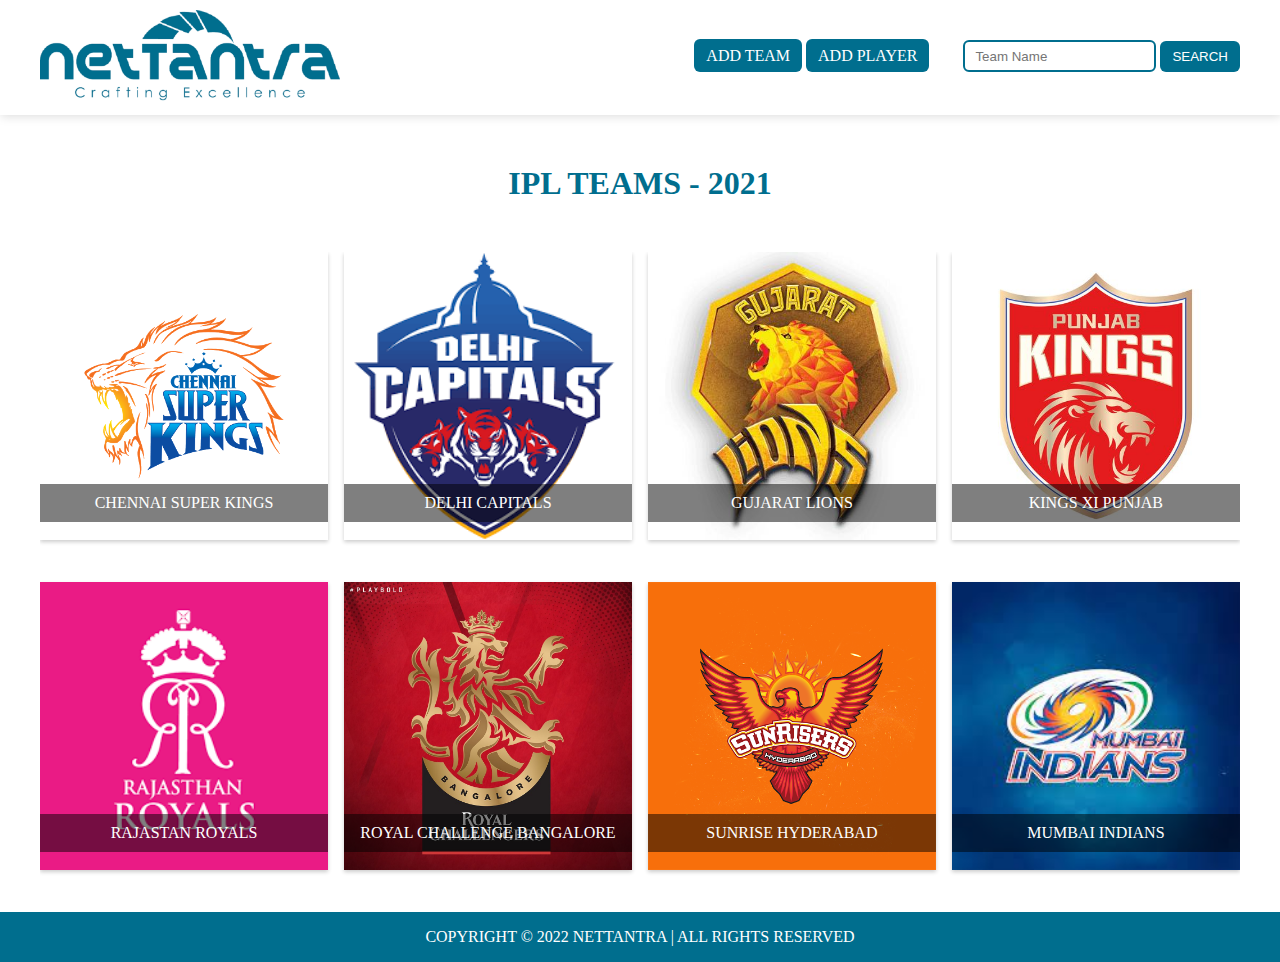
<file: index.html>
<!DOCTYPE html>
<html>
<head>
    <title>IPL Cricket Team</title>
    <meta name="viewport" content="width=device-width, initial-scale=1.0">
    <link rel="icon" href="favicon.ico" type="image/x-icon">
    <link rel="stylesheet" href="style.css">
</head>
<body>
    <header>
        <div class="container">
            <div class="logo"><a href="/"><img src="logo.png" alt="logo" /></a></div>
            <div class="buttons">
                <a href="add_team.html">Add Team</a>
                <a href="add_player.html">Add Player</a>
                <input type="text" name="search_player" id="search_player" placeholder="Team Name" /> <button type="button" id="search_button">Search</button>
            </div>
        </div>
    </header>
    
    <main>
        <div class="container">
            <h1>IPL Teams - 2021</h1>
            <div class="team_wrapper">
                <div class="individual_team">
                    <img src="/images/csk.png" alt=""/>
                    <a href="csk.html">Chennai Super Kings</a>
                </div>
                <div class="individual_team">
                    <img src="/images/Delhic.png" alt=""/>
                    <a href="delhi.html">Delhi Capitals</a>
                </div>
                                <div class="individual_team">
                    <img src="/images/gujurat_lions.jpg" alt=""/>
                    <a href="gujarat.html">Gujarat Lions</a>
                </div>
                <div class="individual_team">
                    <img src="/images/pnb.png" alt=""/>
                    <a href="pnb.html">Kings Xi Punjab</a>
                </div>
                <div class="individual_team">
                    <img src="/images/Rajastan.png" alt=""/>
                    <a href="rajastan.html">Rajastan Royals</a>
                </div>
                <div class="individual_team">
                    <img src="/images/Rcb.jpg" alt=""/>
                    <a href="rcb.html">Royal Challenge Bangalore</a>
                </div>
                <div class="individual_team">
                    <img src="/images/sunrise.png" alt=""/>
                    <a href="sunrise.html">Sunrise Hyderabad</a>
                </div>
                <div class="individual_team">
                    <img src="/images/Mumbai.jpg" alt=""/>
                    <a href="mumbai.html">Mumbai Indians</a>
                </div>
            </div>
        </div>
    </main>
    
    <footer>
        <div class="container">
            <div>Copyright &#169; 2022 Nettantra | All rights reserved</div>
        </div>
    </footer>
    <script src="script.js"></script>
</body>
</html>
</file>
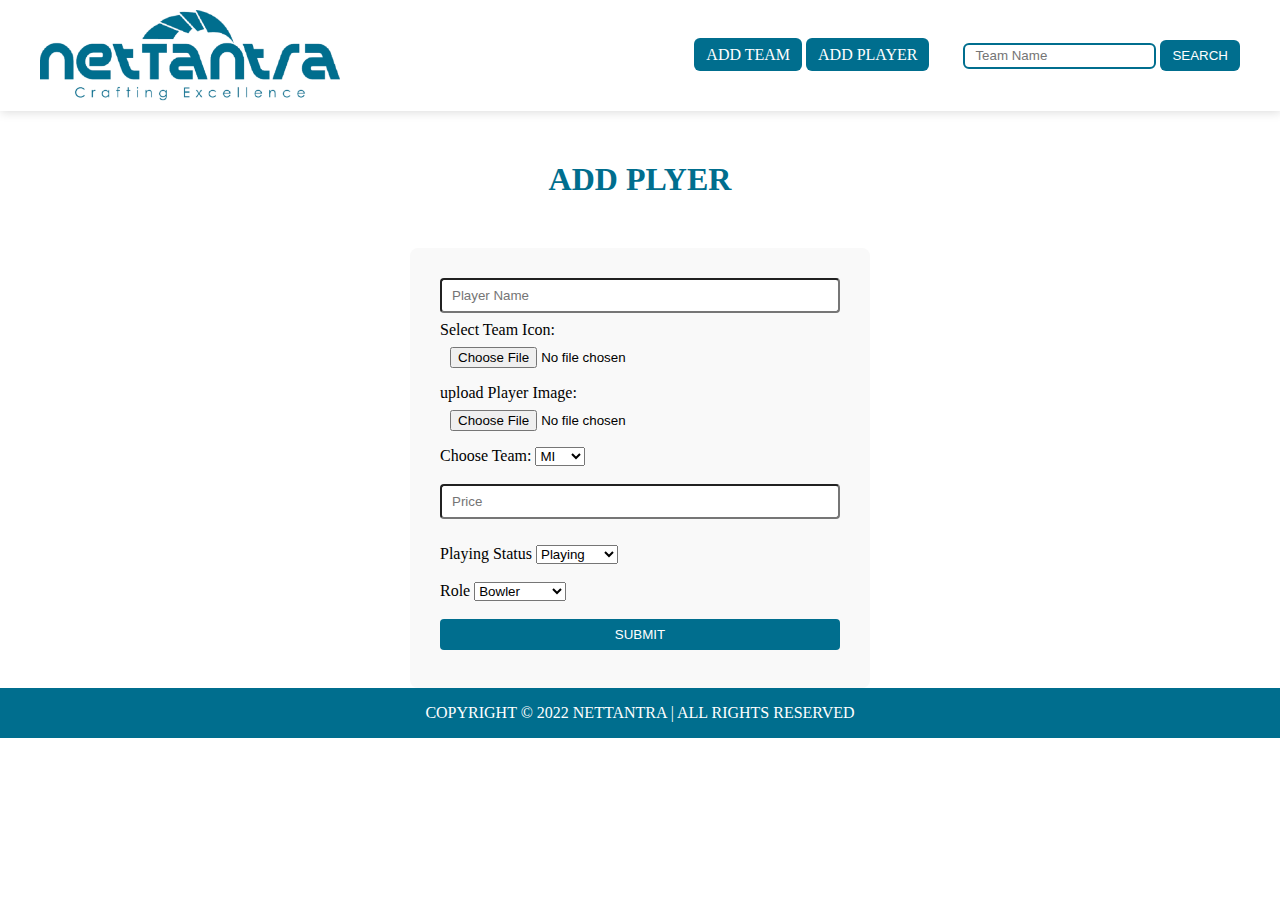
<file: add_player.html>
<html>
<head>
    <title>IPL Cricket Team</title>
    <meta name="viewport" content="width=device-width, initial-scale=1.0">
    <link rel="icon" href="favicon.ico" type="image/x-icon">
    <link rel="stylesheet" href="style.css">
</head>
<body>
    <header>
        <div class="container">
            <div class="logo"><a href="/"><img src="logo.png" alt="logo" /></a></div>
            <div class="buttons">
                <a href="add_team.html">Add Team</a>
                <a href="add_player.html">Add Player</a>
                <input type="text" name="search_player" id="search_player" placeholder="Team Name" /> <button type="button" id="search_button">Search</button>
            </div>
        </div>
    </header>
    
    <main>
        <div class="container">
            <h1>Add plyer</h1>
            <form id="add_player_form" method="post">
                    <input type="text" name="player_name" placeholder="Player Name" required /><br />
                    <label>Select Team Icon: </label>
                    <input type="file" name="player_icon" /><br />
                    <label for="player image">upload Player Image:</label>
                    <input type="file" id="player_image" name="player_image"><br />
                    <label for="teams">Choose Team:</label>
                    <select name="team" id="team">
                      <option value="volvo">MI</option>
                      <option value="saab">CSK</option>
                      <option value="mercedes">KKR</option>
                      <option value="audi">SH</option>
                    </select><br /><br />
                    <input type="text" name="price" placeholder="Price" required /><br /><br />
                    <label for="playing_status">Playing Status</label>
                    <select name="playing_status" id="playing_status">
                      <option value="playing">Playing</option>
                      <option value="on_bench">On Bench</option>
                    </select><br /><br />
                    <label for="role">Role</label>
                    <select name="role" id="roles">
                      <option value="bowler">Bowler</option>
                      <option value="batsman">Batsman</option>
                      <option value="all_rounder">All Rounder</option>
                    </select><br /><br />
             <input type="submit" id="add_player_submit" value="Submit">
            </form>
        </div>
       
    </main>
    
    <footer>
        <div class="container">
            <div>Copyright &#169; 2022 Nettantra | All rights reserved</div>
        </div>
    </footer>
    <script src="script.js"></script>
</body>
</html>
</file>
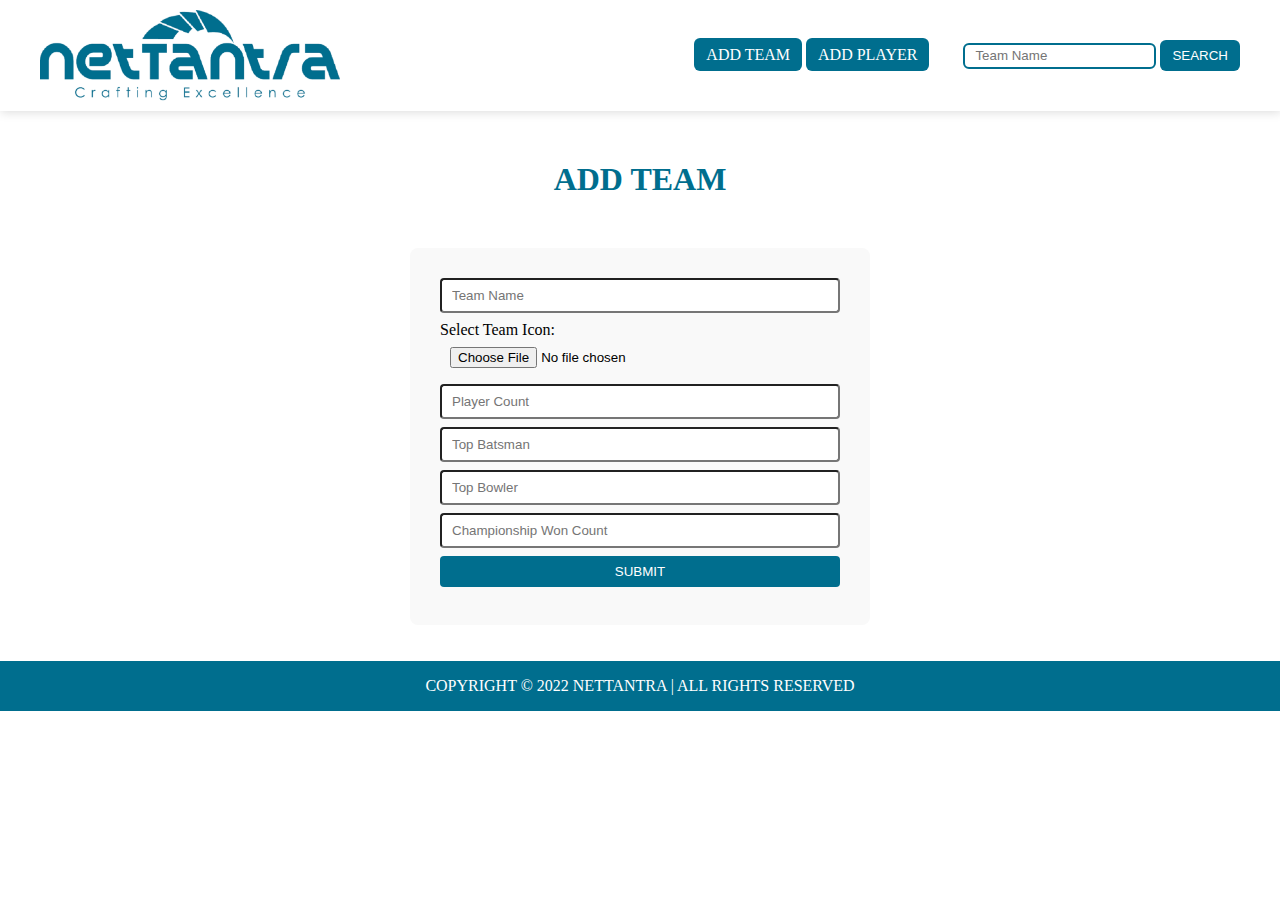
<file: add_team.html>
<html>
<head>
    <title>IPL Cricket Team</title>
    <meta name="viewport" content="width=device-width, initial-scale=1.0">
    <link rel="icon" href="favicon.ico" type="image/x-icon">
    <link rel="stylesheet" href="style.css">
</head>
<body>
    <header>
        <div class="container">
            <div class="logo"><a href="/"><img src="logo.png" alt="logo" /></a></div>
            <div class="buttons">
                <a href="add_team.html">Add Team</a>
                <a href="add_player.html">Add Player</a>
                <input type="text" name="search_player" id="search_player" placeholder="Team Name" /> <button type="button" id="search_button">Search</button>
            </div>
        </div>
    </header>
    
    <main>
        <div class="container">
            <h1>Add Team</h1>
            <form id="add_team_form" method="post">
                <input type="text" name="team_name" placeholder="Team Name" required /><br />
                <label>Select Team Icon: </label>
                <input type="file" name="team_icon" /><br />
                <input type="text" name="player_count" placeholder="Player Count" required /><br />
                <input type="text" name="top_batsman" placeholder="Top Batsman" required /><br />
                <input type="text" name="top_bowler" placeholder="Top Bowler" required /><br />
                <input type="text" name="championship_won_count" placeholder="Championship Won Count" required /><br />
                <input type="submit" name="submit" id="add_team_submit" value="Submit" />
            </form>
        </div>
    </main>
    
    <footer>
        <div class="container">
            <div>Copyright &#169; 2022 Nettantra | All rights reserved</div>
        </div>
    </footer>
    <script src="script.js"></script>
</body>
</html>
</file>
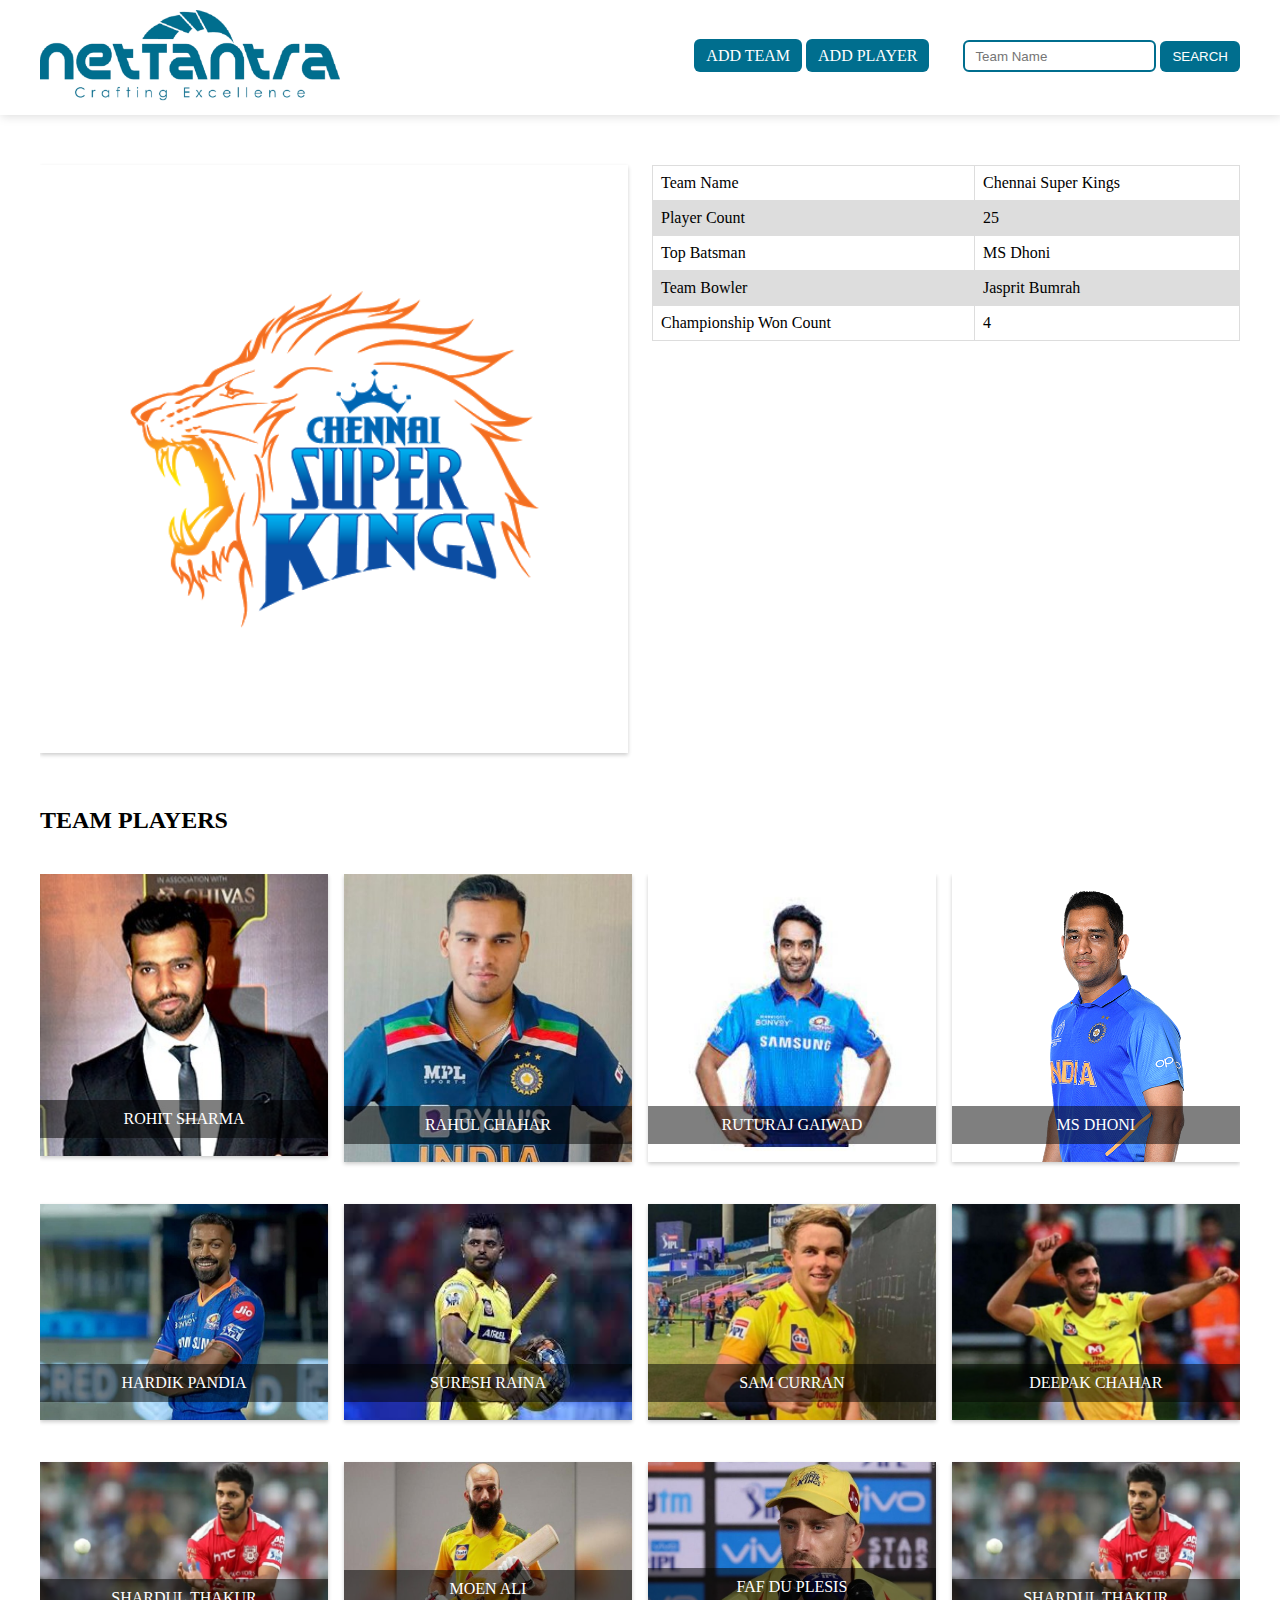
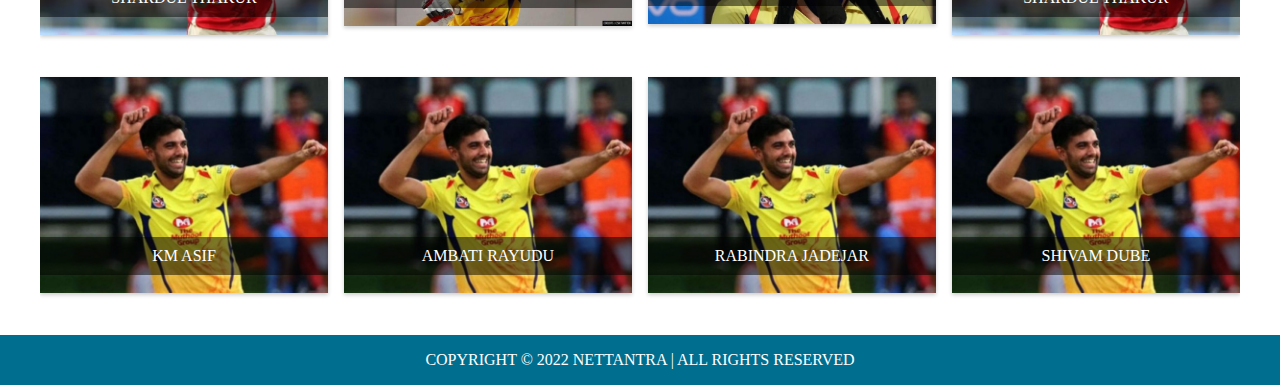
<file: csk.html>
<!DOCTYPE html>
<html>
<head>
    <title>IPL Cricket Team</title>
    <meta name="viewport" content="width=device-width, initial-scale=1.0">
    <link rel="icon" href="/favicon.ico" type="image/x-icon">
    <link rel="stylesheet" href="style.css">
</head>
<body class="team-page">
    <header>
        <div class="container">
            <div class="logo"><a href="/"><img src="logo.png" alt="logo" /></a></div>
            <div class="buttons">
                <a href="#">Add Team</a>
                <a href="#">Add Player</a>
                <input type="text" name="search_player" id="search_player" placeholder="Team Name" /> <button type="button" id="search_button">Search</button>
            </div>
        </div>
    </header>
    
    <main>
        <div class="container">
            <div class="team_info">
                <div class="team_image">
                    <img src="/images/csk.png" alt=""/>
                </div>
                <div class="team_details">
                    <table>
                        <tr>
                            <td>Team Name</td>
                            <td>Chennai Super Kings</td>
                        </tr>
                        <tr>
                            <td>Player Count</td>
                            <td>25</td>
                        </tr>
                        <tr>
                            <td>Top Batsman</td>
                            <td>MS Dhoni</td>
                        </tr>
                        <tr>
                            <td>Team Bowler</td>
                            <td>Jasprit Bumrah</td>
                        </tr>
                        <tr>
                            <td>Championship Won Count</td>
                            <td>4</td>
                        </tr>
                    </table>
                </div>
            </div>
            
            <div class="team_players">
                <h2>Team Players</h2>
                <div class="player_wrapper">
                    <div class="individual_player">
                        <img src="/images/rohit.png" alt=""/>
                        <a href="player.html?id=1">Rohit Sharma</a>
                    </div>
                    <div class="individual_player">
                        <img src="/images/rahul.png" alt=""/>
                        <a href="#">rahul chahar</a>
                    </div>
                    <div class="individual_player">
                        <img src="/images/jayantaa.jpg" alt=""/>
                        <a href="#">Ruturaj Gaiwad</a>
                    </div>
                    <div class="individual_player">
                        <img src="/images/msdhoni.jpg" alt=""/>
                        <a href="#">Ms Dhoni</a>
                    </div>
                    <div class="individual_player">
                        <img src="/images/Hardik.png" alt=""/>
                        <a href="#">Hardik Pandia</a>
                    </div>
                    <div class="individual_player">
                        <img src="/images/sureshraina.png" alt=""/>
                        <a href="#">Suresh Raina</a>
                    </div>
                    <div class="individual_player">
                        <img src="/images/Samkaran.png" alt=""/>
                        <a href="#">sam curran</a>
                    </div>
                    <div class="individual_player">
                        <img src="/images/Deepak.png" alt=""/>
                        <a href="#">Deepak Chahar</a>
                    </div>
                    <div class="individual_player">
                        <img src="/images/Shardul.png" alt=""/>
                        <a href="#">shardul thakur</a>
                    </div>
                    <div class="individual_player">
                        <img src="/images/Alipull.png" alt=""/>
                        <a href="#">moen ali</a>
                    </div>
                    <div class="individual_player">
                        <img src="/images/faf-du.png" alt=""/>
                        <a href="#">faf du plesis</a>
                    </div>
                    <div class="individual_player">
                        <img src="/images/Shardul.png" alt=""/>
                        <a href="#">Shardul Thakur</a>
                    </div>
                    <div class="individual_player">
                        <img src="/images/Deepak.png" alt=""/>
                        <a href="#">KM Asif</a>
                    </div>
                    <div class="individual_player">
                        <img src="/images/Deepak.png" alt=""/>
                        <a href="#">Ambati Rayudu</a>
                    </div>
                    <div class="individual_player">
                        <img src="/images/Deepak.png" alt=""/>
                        <a href="#">Rabindra jadejar</a>
                    </div>
                    <div class="individual_player">
                        <img src="/images/Deepak.png" alt=""/>
                        <a href="#">Shivam dube</a>
                    </div>
                </div>
            </div>
        </div>
    </main>
    
    <footer>
        <div class="container">
            <div>Copyright &#169; 2022 Nettantra | All rights reserved</div>
        </div>
    </footer>
    <script src="script.js"></script>
</body>
</html>
</file>
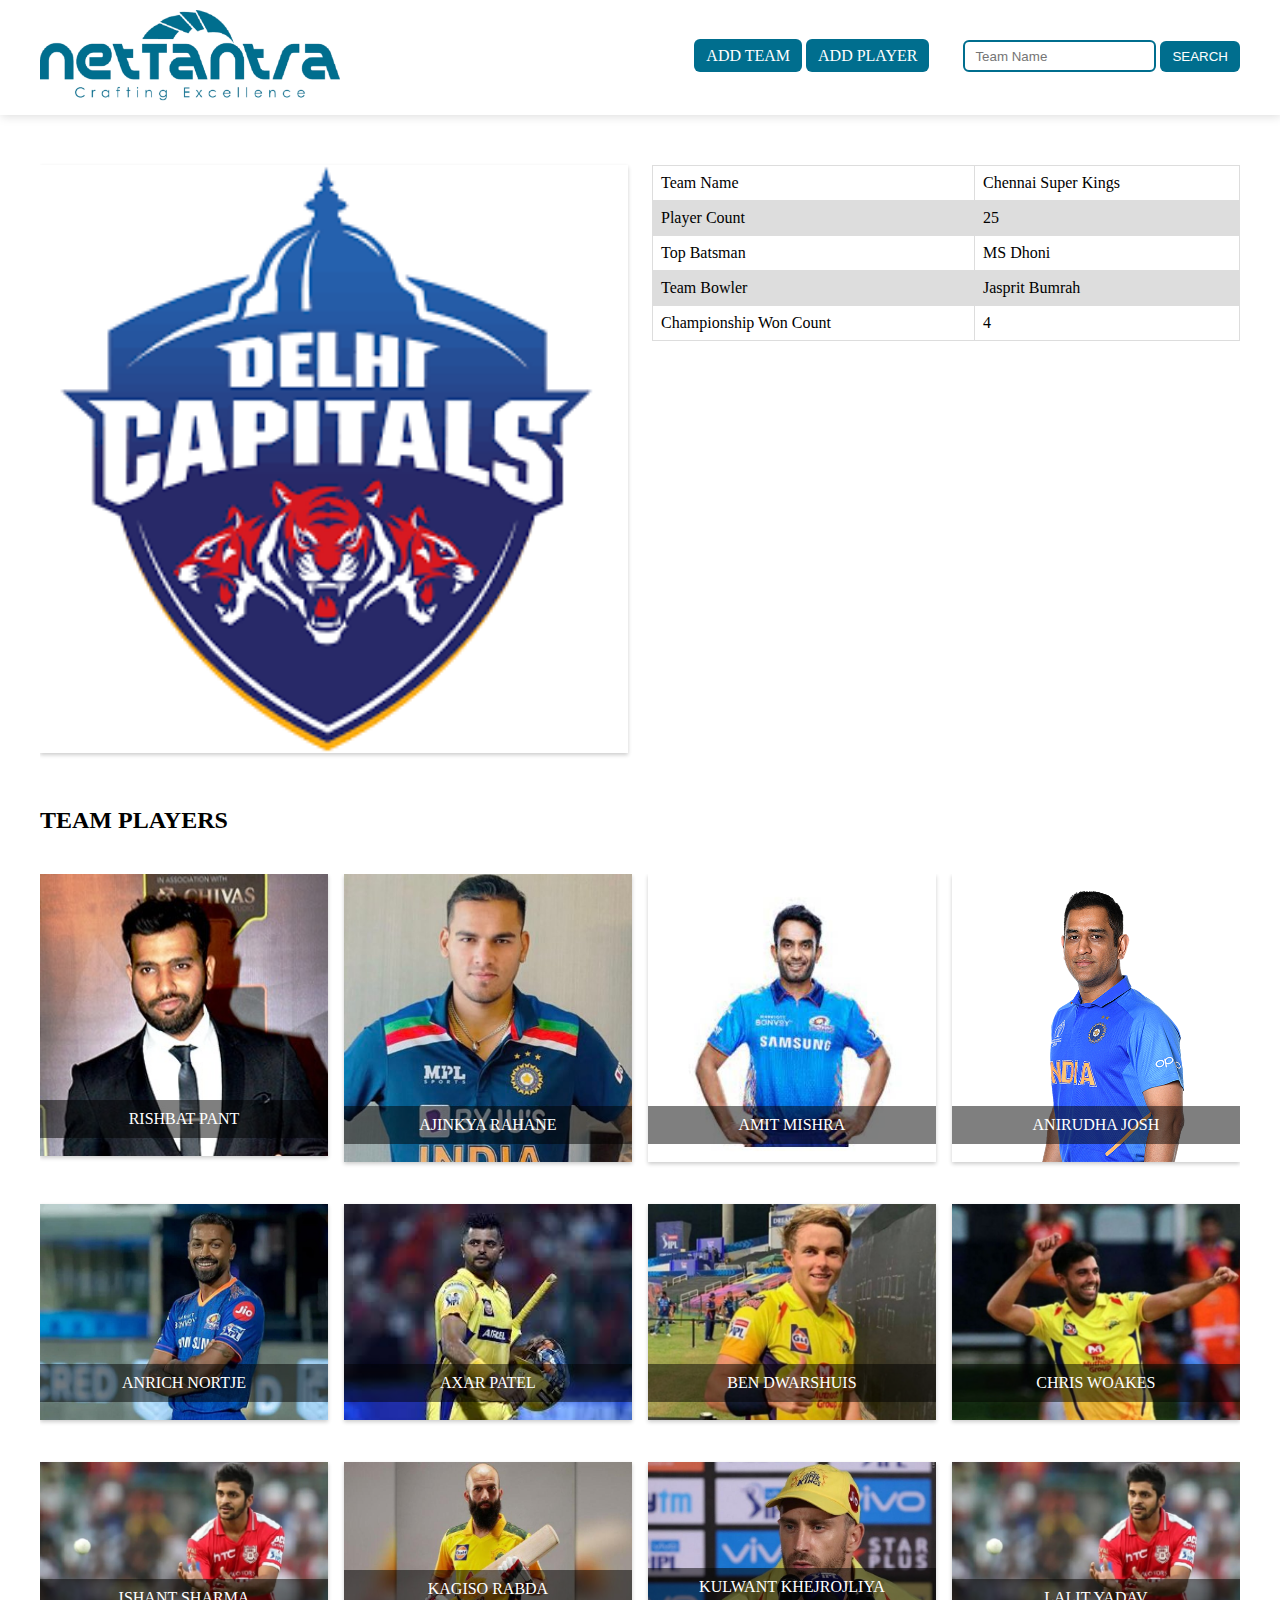
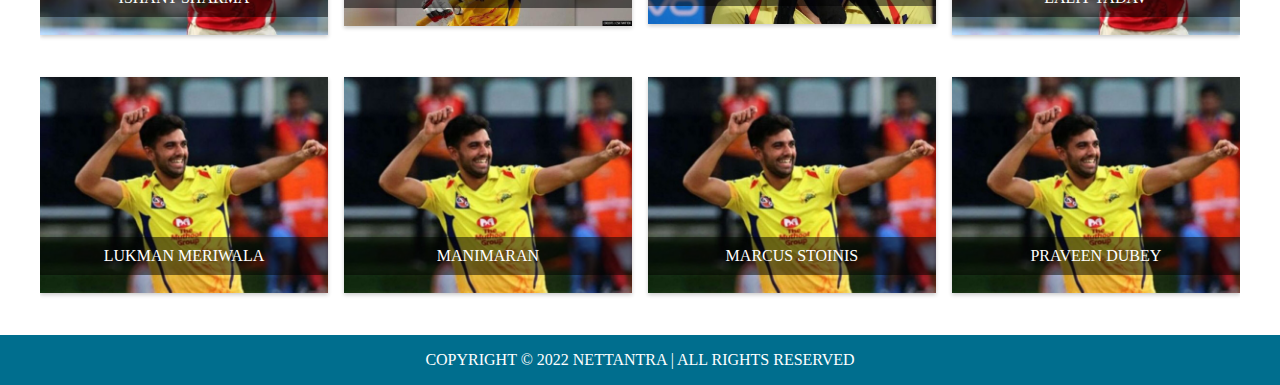
<file: delhi.html>
<!DOCTYPE html>
<html>
<head>
    <title>IPL Cricket Team</title>
    <meta name="viewport" content="width=device-width, initial-scale=1.0">
    <link rel="icon" href="/favicon.ico" type="image/x-icon">
    <link rel="stylesheet" href="style.css">
</head>
<body class="team-page">
    <header>
        <div class="container">
            <div class="logo"><a href="/"><img src="logo.png" alt="logo" /></a></div>
            <div class="buttons">
                <a href="#">Add Team</a>
                <a href="#">Add Player</a>
                <input type="text" name="search_player" id="search_player" placeholder="Team Name" /> <button type="button" id="search_button">Search</button>
            </div>
        </div>
    </header>
    
    <main>
        <div class="container">
            <div class="team_info">
                <div class="team_image">
                    <img src="/images/Delhic.png" alt=""/>
                </div>
                <div class="team_details">
                    <table>
                        <tr>
                            <td>Team Name</td>
                            <td>Chennai Super Kings</td>
                        </tr>
                        <tr>
                            <td>Player Count</td>
                            <td>25</td>
                        </tr>
                        <tr>
                            <td>Top Batsman</td>
                            <td>MS Dhoni</td>
                        </tr>
                        <tr>
                            <td>Team Bowler</td>
                            <td>Jasprit Bumrah</td>
                        </tr>
                        <tr>
                            <td>Championship Won Count</td>
                            <td>4</td>
                        </tr>
                    </table>
                </div>
            </div>
            
            <div class="team_players">
                <h2>Team Players</h2>
                <div class="player_wrapper">
                    <div class="individual_player">
                        <img src="/images/rohit.png" alt=""/>
                        <a href="player.html?id=1">Rishbat pant</a>
                    </div>
                    <div class="individual_player">
                        <img src="/images/rahul.png" alt=""/>
                        <a href="#">Ajinkya Rahane</a>
                    </div>
                    <div class="individual_player">
                        <img src="/images/jayantaa.jpg" alt=""/>
                        <a href="#">Amit mishra</a>
                    </div>
                    <div class="individual_player">
                        <img src="/images/msdhoni.jpg" alt=""/>
                        <a href="#">Anirudha josh</a>
                    </div>
                    <div class="individual_player">
                        <img src="/images/Hardik.png" alt=""/>
                        <a href="#">Anrich Nortje</a>
                    </div>
                    <div class="individual_player">
                        <img src="/images/sureshraina.png" alt=""/>
                        <a href="#">Axar Patel</a>
                    </div>
                    <div class="individual_player">
                        <img src="/images/Samkaran.png" alt=""/>
                        <a href="#">Ben Dwarshuis</a>
                    </div>
                    <div class="individual_player">
                        <img src="/images/Deepak.png" alt=""/>
                        <a href="#">Chris woakes</a>
                    </div>
                    <div class="individual_player">
                        <img src="/images/Shardul.png" alt=""/>
                        <a href="#">Ishant Sharma</a>
                    </div>
                    <div class="individual_player">
                        <img src="/images/Alipull.png" alt=""/>
                        <a href="#">Kagiso Rabda</a>
                    </div>
                    <div class="individual_player">
                        <img src="/images/faf-du.png" alt=""/>
                        <a href="#">Kulwant Khejrojliya</a>
                    </div>
                    <div class="individual_player">
                        <img src="/images/Shardul.png" alt=""/>
                        <a href="#">Lalit yadav</a>
                    </div>
                    <div class="individual_player">
                        <img src="/images/Deepak.png" alt=""/>
                        <a href="#">Lukman Meriwala</a>
                    </div>
                    <div class="individual_player">
                        <img src="/images/Deepak.png" alt=""/>
                        <a href="#">Manimaran</a>
                    </div>
                    <div class="individual_player">
                        <img src="/images/Deepak.png" alt=""/>
                        <a href="#">Marcus stoinis</a>
                    </div>
                    <div class="individual_player">
                        <img src="/images/Deepak.png" alt=""/>
                        <a href="#">Praveen Dubey</a>
                    </div>
                </div>
            </div>
        </div>
    </main>
    
    <footer>
        <div class="container">
            <div>Copyright &#169; 2022 Nettantra | All rights reserved</div>
        </div>
    </footer>
    <script src="script.js"></script>
</body>
</html>
</file>
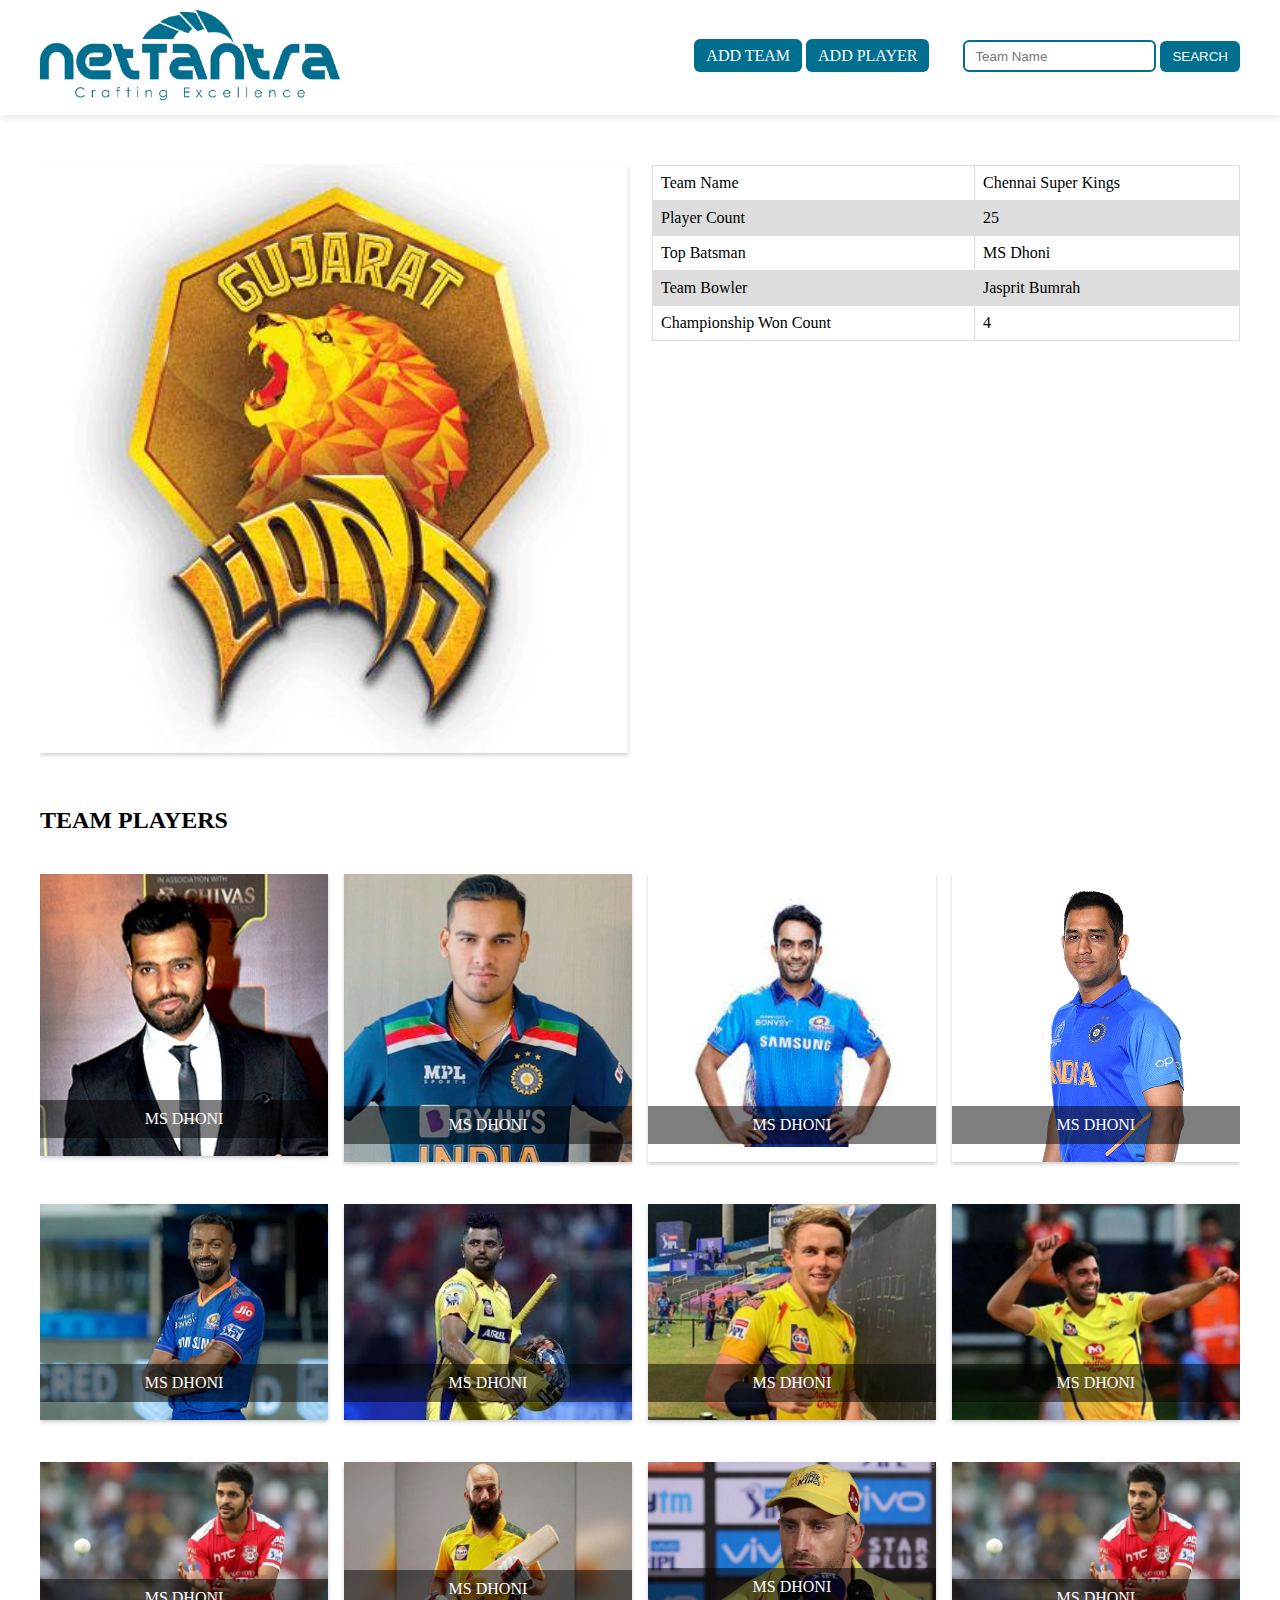
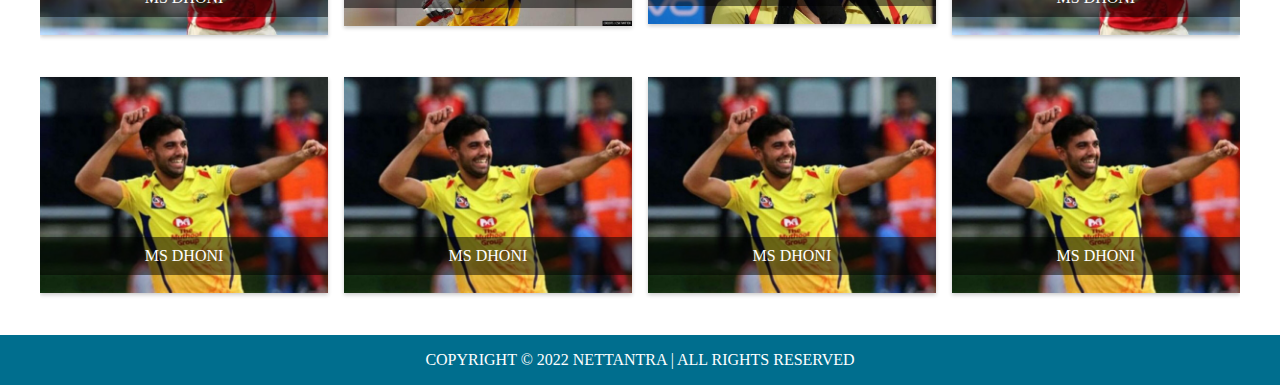
<file: gujarat.html>
<!DOCTYPE html>
<html>
<head>
    <title>IPL Cricket Team</title>
    <meta name="viewport" content="width=device-width, initial-scale=1.0">
    <link rel="icon" href="/favicon.ico" type="image/x-icon">
    <link rel="stylesheet" href="style.css">
</head>
<body class="team-page">
    <header>
        <div class="container">
            <div class="logo"><a href="/"><img src="logo.png" alt="logo" /></a></div>
            <div class="buttons">
                <a href="#">Add Team</a>
                <a href="#">Add Player</a>
                <input type="text" name="search_player" id="search_player" placeholder="Team Name" /> <button type="button" id="search_button">Search</button>
            </div>
        </div>
    </header>
    
    <main>
        <div class="container">
            <div class="team_info">
                <div class="team_image">
                    <img src="/images/gujurat_lions.jpg" alt=""/>
                </div>
                <div class="team_details">
                    <table>
                        <tr>
                            <td>Team Name</td>
                            <td>Chennai Super Kings</td>
                        </tr>
                        <tr>
                            <td>Player Count</td>
                            <td>25</td>
                        </tr>
                        <tr>
                            <td>Top Batsman</td>
                            <td>MS Dhoni</td>
                        </tr>
                        <tr>
                            <td>Team Bowler</td>
                            <td>Jasprit Bumrah</td>
                        </tr>
                        <tr>
                            <td>Championship Won Count</td>
                            <td>4</td>
                        </tr>
                    </table>
                </div>
            </div>
            
            <div class="team_players">
                <h2>Team Players</h2>
                <div class="player_wrapper">
                    <div class="individual_player">
                        <img src="/images/rohit.png" alt=""/>
                        <a href="player.html?id=1">MS Dhoni</a>
                    </div>
                    <div class="individual_player">
                        <img src="/images/rahul.png" alt=""/>
                        <a href="#">MS Dhoni</a>
                    </div>
                    <div class="individual_player">
                        <img src="/images/jayantaa.jpg" alt=""/>
                        <a href="#">MS Dhoni</a>
                    </div>
                    <div class="individual_player">
                        <img src="/images/msdhoni.jpg" alt=""/>
                        <a href="#">MS Dhoni</a>
                    </div>
                    <div class="individual_player">
                        <img src="/images/Hardik.png" alt=""/>
                        <a href="#">MS Dhoni</a>
                    </div>
                    <div class="individual_player">
                        <img src="/images/sureshraina.png" alt=""/>
                        <a href="#">MS Dhoni</a>
                    </div>
                    <div class="individual_player">
                        <img src="/images/Samkaran.png" alt=""/>
                        <a href="#">MS Dhoni</a>
                    </div>
                    <div class="individual_player">
                        <img src="/images/Deepak.png" alt=""/>
                        <a href="#">MS Dhoni</a>
                    </div>
                    <div class="individual_player">
                        <img src="/images/Shardul.png" alt=""/>
                        <a href="#">MS Dhoni</a>
                    </div>
                    <div class="individual_player">
                        <img src="/images/Alipull.png" alt=""/>
                        <a href="#">MS Dhoni</a>
                    </div>
                    <div class="individual_player">
                        <img src="/images/faf-du.png" alt=""/>
                        <a href="#">MS Dhoni</a>
                    </div>
                    <div class="individual_player">
                        <img src="/images/Shardul.png" alt=""/>
                        <a href="#">MS Dhoni</a>
                    </div>
                    <div class="individual_player">
                        <img src="/images/Deepak.png" alt=""/>
                        <a href="#">MS Dhoni</a>
                    </div>
                    <div class="individual_player">
                        <img src="/images/Deepak.png" alt=""/>
                        <a href="#">MS Dhoni</a>
                    </div>
                    <div class="individual_player">
                        <img src="/images/Deepak.png" alt=""/>
                        <a href="#">MS Dhoni</a>
                    </div>
                    <div class="individual_player">
                        <img src="/images/Deepak.png" alt=""/>
                        <a href="#">MS Dhoni</a>
                    </div>
                </div>
            </div>
        </div>
    </main>
    
    <footer>
        <div class="container">
            <div>Copyright &#169; 2022 Nettantra | All rights reserved</div>
        </div>
    </footer>
    <script src="script.js"></script>
</body>
</html>
</file>
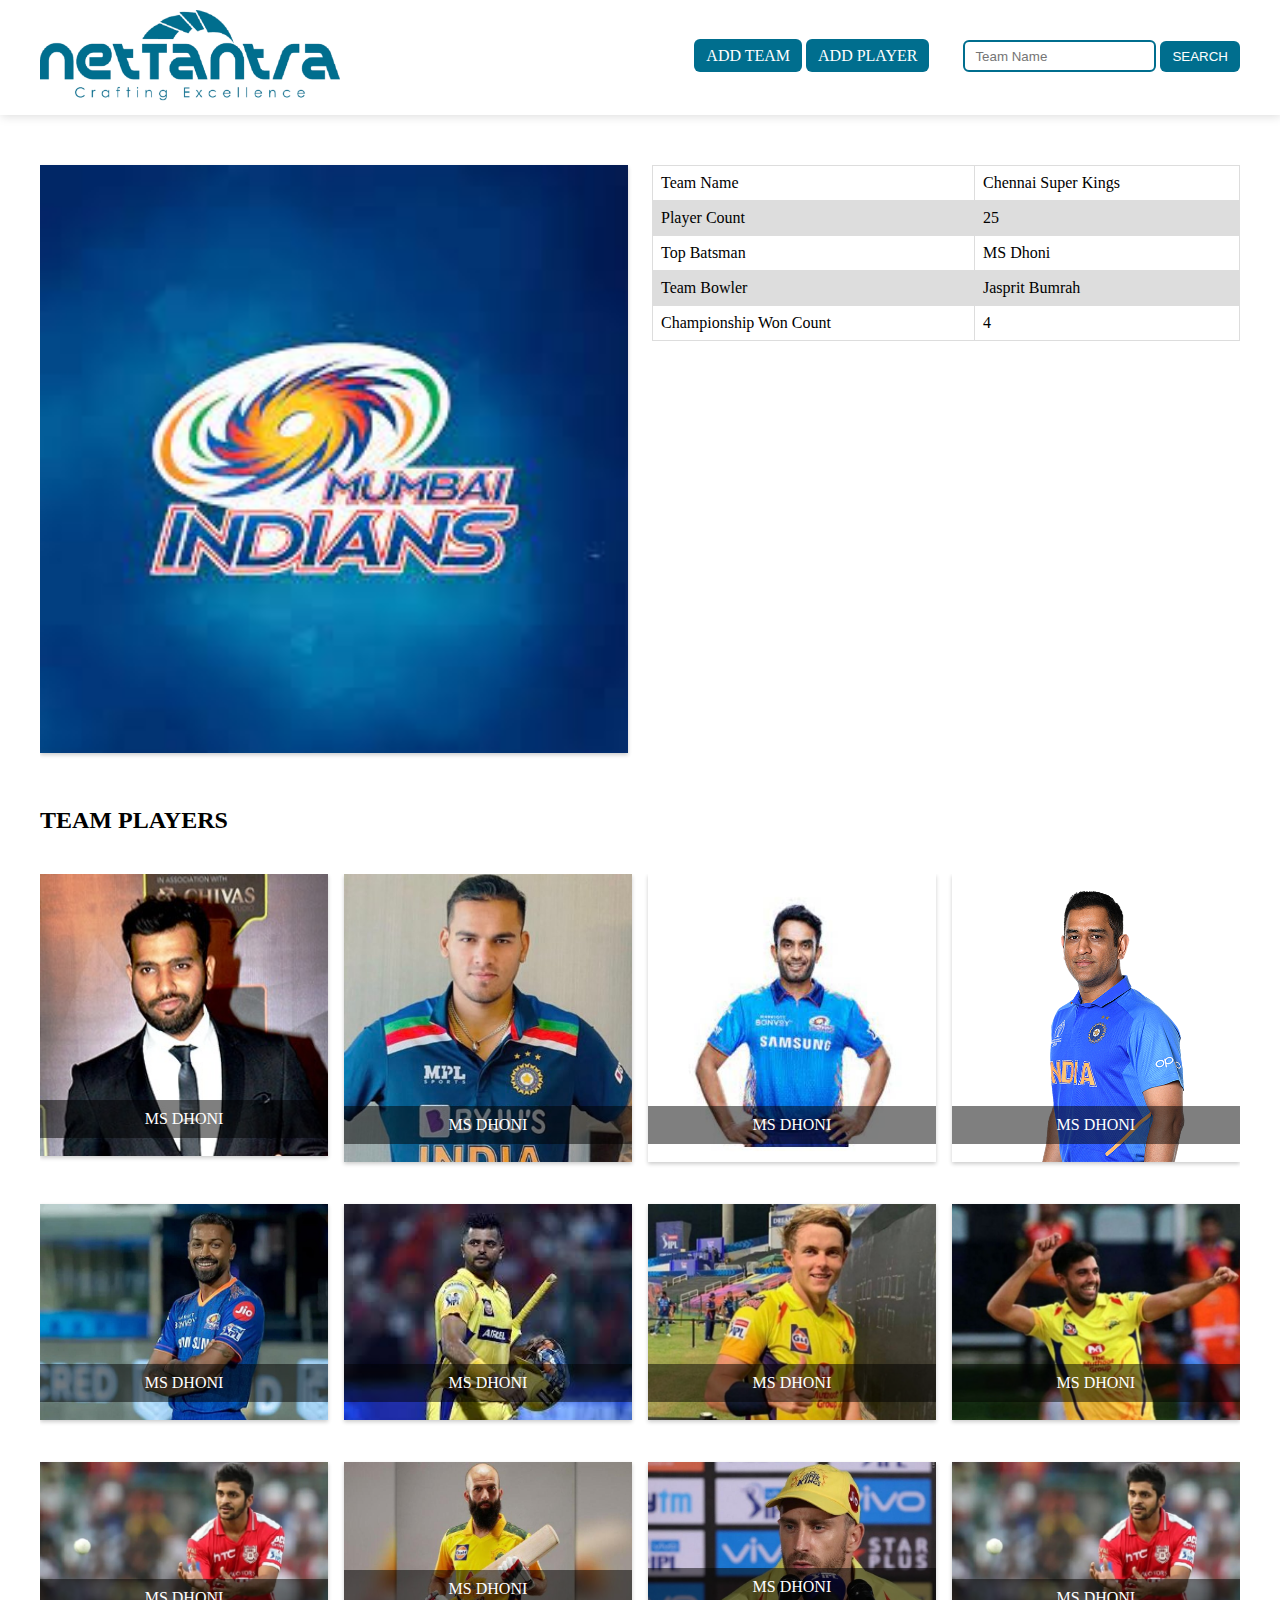
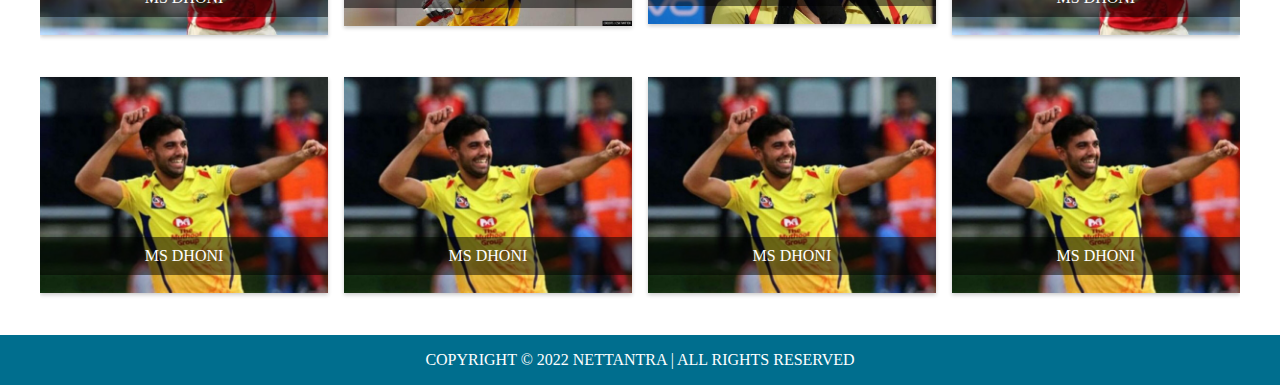
<file: mumbai.html>
<!DOCTYPE html>
<html>
<head>
    <title>IPL Cricket Team</title>
    <meta name="viewport" content="width=device-width, initial-scale=1.0">
    <link rel="icon" href="/favicon.ico" type="image/x-icon">
    <link rel="stylesheet" href="style.css">
</head>
<body class="team-page">
    <header>
        <div class="container">
            <div class="logo"><a href="/"><img src="logo.png" alt="logo" /></a></div>
            <div class="buttons">
                <a href="#">Add Team</a>
                <a href="#">Add Player</a>
                <input type="text" name="search_player" id="search_player" placeholder="Team Name" /> <button type="button" id="search_button">Search</button>
            </div>
        </div>
    </header>
    
    <main>
        <div class="container">
            <div class="team_info">
                <div class="team_image">
                    <img src="/images/Mumbai.jpg" alt=""/>
                </div>
                <div class="team_details">
                    <table>
                        <tr>
                            <td>Team Name</td>
                            <td>Chennai Super Kings</td>
                        </tr>
                        <tr>
                            <td>Player Count</td>
                            <td>25</td>
                        </tr>
                        <tr>
                            <td>Top Batsman</td>
                            <td>MS Dhoni</td>
                        </tr>
                        <tr>
                            <td>Team Bowler</td>
                            <td>Jasprit Bumrah</td>
                        </tr>
                        <tr>
                            <td>Championship Won Count</td>
                            <td>4</td>
                        </tr>
                    </table>
                </div>
            </div>
            
            <div class="team_players">
                <h2>Team Players</h2>
                <div class="player_wrapper">
                    <div class="individual_player">
                        <img src="/images/rohit.png" alt=""/>
                        <a href="player.html?id=1">MS Dhoni</a>
                    </div>
                    <div class="individual_player">
                        <img src="/images/rahul.png" alt=""/>
                        <a href="#">MS Dhoni</a>
                    </div>
                    <div class="individual_player">
                        <img src="/images/jayantaa.jpg" alt=""/>
                        <a href="#">MS Dhoni</a>
                    </div>
                    <div class="individual_player">
                        <img src="/images/msdhoni.jpg" alt=""/>
                        <a href="#">MS Dhoni</a>
                    </div>
                    <div class="individual_player">
                        <img src="/images/Hardik.png" alt=""/>
                        <a href="#">MS Dhoni</a>
                    </div>
                    <div class="individual_player">
                        <img src="/images/sureshraina.png" alt=""/>
                        <a href="#">MS Dhoni</a>
                    </div>
                    <div class="individual_player">
                        <img src="/images/Samkaran.png" alt=""/>
                        <a href="#">MS Dhoni</a>
                    </div>
                    <div class="individual_player">
                        <img src="/images/Deepak.png" alt=""/>
                        <a href="#">MS Dhoni</a>
                    </div>
                    <div class="individual_player">
                        <img src="/images/Shardul.png" alt=""/>
                        <a href="#">MS Dhoni</a>
                    </div>
                    <div class="individual_player">
                        <img src="/images/Alipull.png" alt=""/>
                        <a href="#">MS Dhoni</a>
                    </div>
                    <div class="individual_player">
                        <img src="/images/faf-du.png" alt=""/>
                        <a href="#">MS Dhoni</a>
                    </div>
                    <div class="individual_player">
                        <img src="/images/Shardul.png" alt=""/>
                        <a href="#">MS Dhoni</a>
                    </div>
                    <div class="individual_player">
                        <img src="/images/Deepak.png" alt=""/>
                        <a href="#">MS Dhoni</a>
                    </div>
                    <div class="individual_player">
                        <img src="/images/Deepak.png" alt=""/>
                        <a href="#">MS Dhoni</a>
                    </div>
                    <div class="individual_player">
                        <img src="/images/Deepak.png" alt=""/>
                        <a href="#">MS Dhoni</a>
                    </div>
                    <div class="individual_player">
                        <img src="/images/Deepak.png" alt=""/>
                        <a href="#">MS Dhoni</a>
                    </div>
                </div>
            </div>
        </div>
    </main>
    
    <footer>
        <div class="container">
            <div>Copyright &#169; 2022 Nettantra | All rights reserved</div>
        </div>
    </footer>
    <script src="script.js"></script>
</body>
</html>
</file>
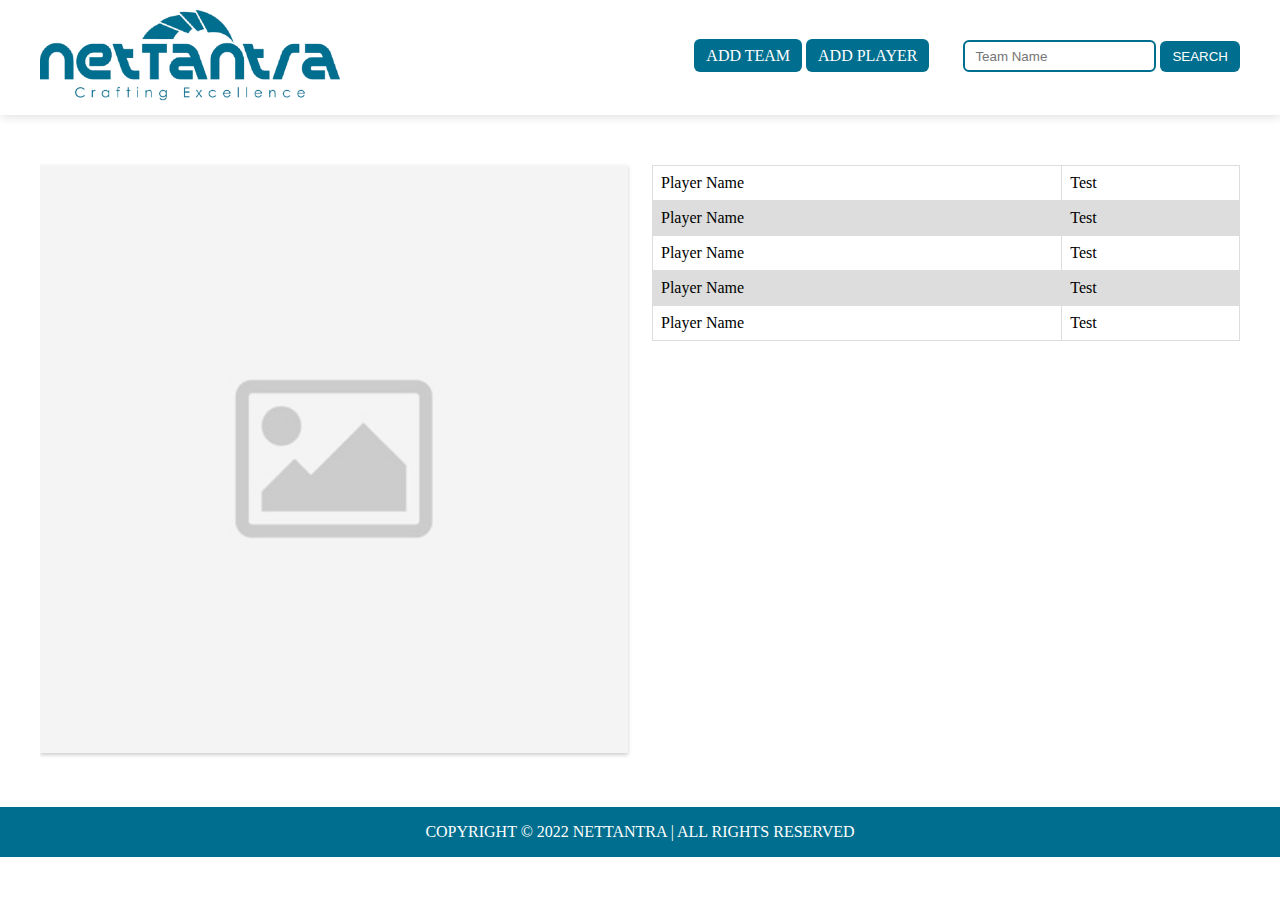
<file: player.html>
<!DOCTYPE html>
<html>
<head>
    <title>IPL Cricket Team</title>
    <meta name="viewport" content="width=device-width, initial-scale=1.0">
    <link rel="icon" href="favicon.ico" type="image/x-icon">
    <link rel="stylesheet" href="style.css">
</head>
<body class="team-page">
    <header>
        <div class="container">
            <div class="logo"><a href="/"><img src="logo.png" alt="logo" /></a></div>
            <div class="buttons">
                <a href="#">Add Team</a>
                <a href="#">Add Player</a>
                <input type="text" name="search_player" id="search_player" placeholder="Team Name" /> <button type="button" id="search_button">Search</button>
            </div>
        </div>
    </header>
    
    <main>
        <div class="container">
            <div class="player_info">
                <div class="player_image">
                    <img src="/images/square.jpg" alt=""/>
                </div>
                <div class="player_details">
                    <table>
                        <tr>
                            <td>Player Name</td>
                            <td>Test</td>
                        </tr>
                        <tr>
                            <td>Player Name</td>
                            <td>Test</td>
                        </tr>
                        <tr>
                            <td>Player Name</td>
                            <td>Test</td>
                        </tr>
                        <tr>
                            <td>Player Name</td>
                            <td>Test</td>
                        </tr>
                        <tr>
                            <td>Player Name</td>
                            <td>Test</td>
                        </tr>
                    </table>
                </div>
            </div>
        </div>
    </main>
    
    <footer>
        <div class="container">
            <div>Copyright &#169; 2022 Nettantra | All rights reserved</div>
        </div>
    </footer>
    <script src="script.js"></script>
</body>
</html>
</file>
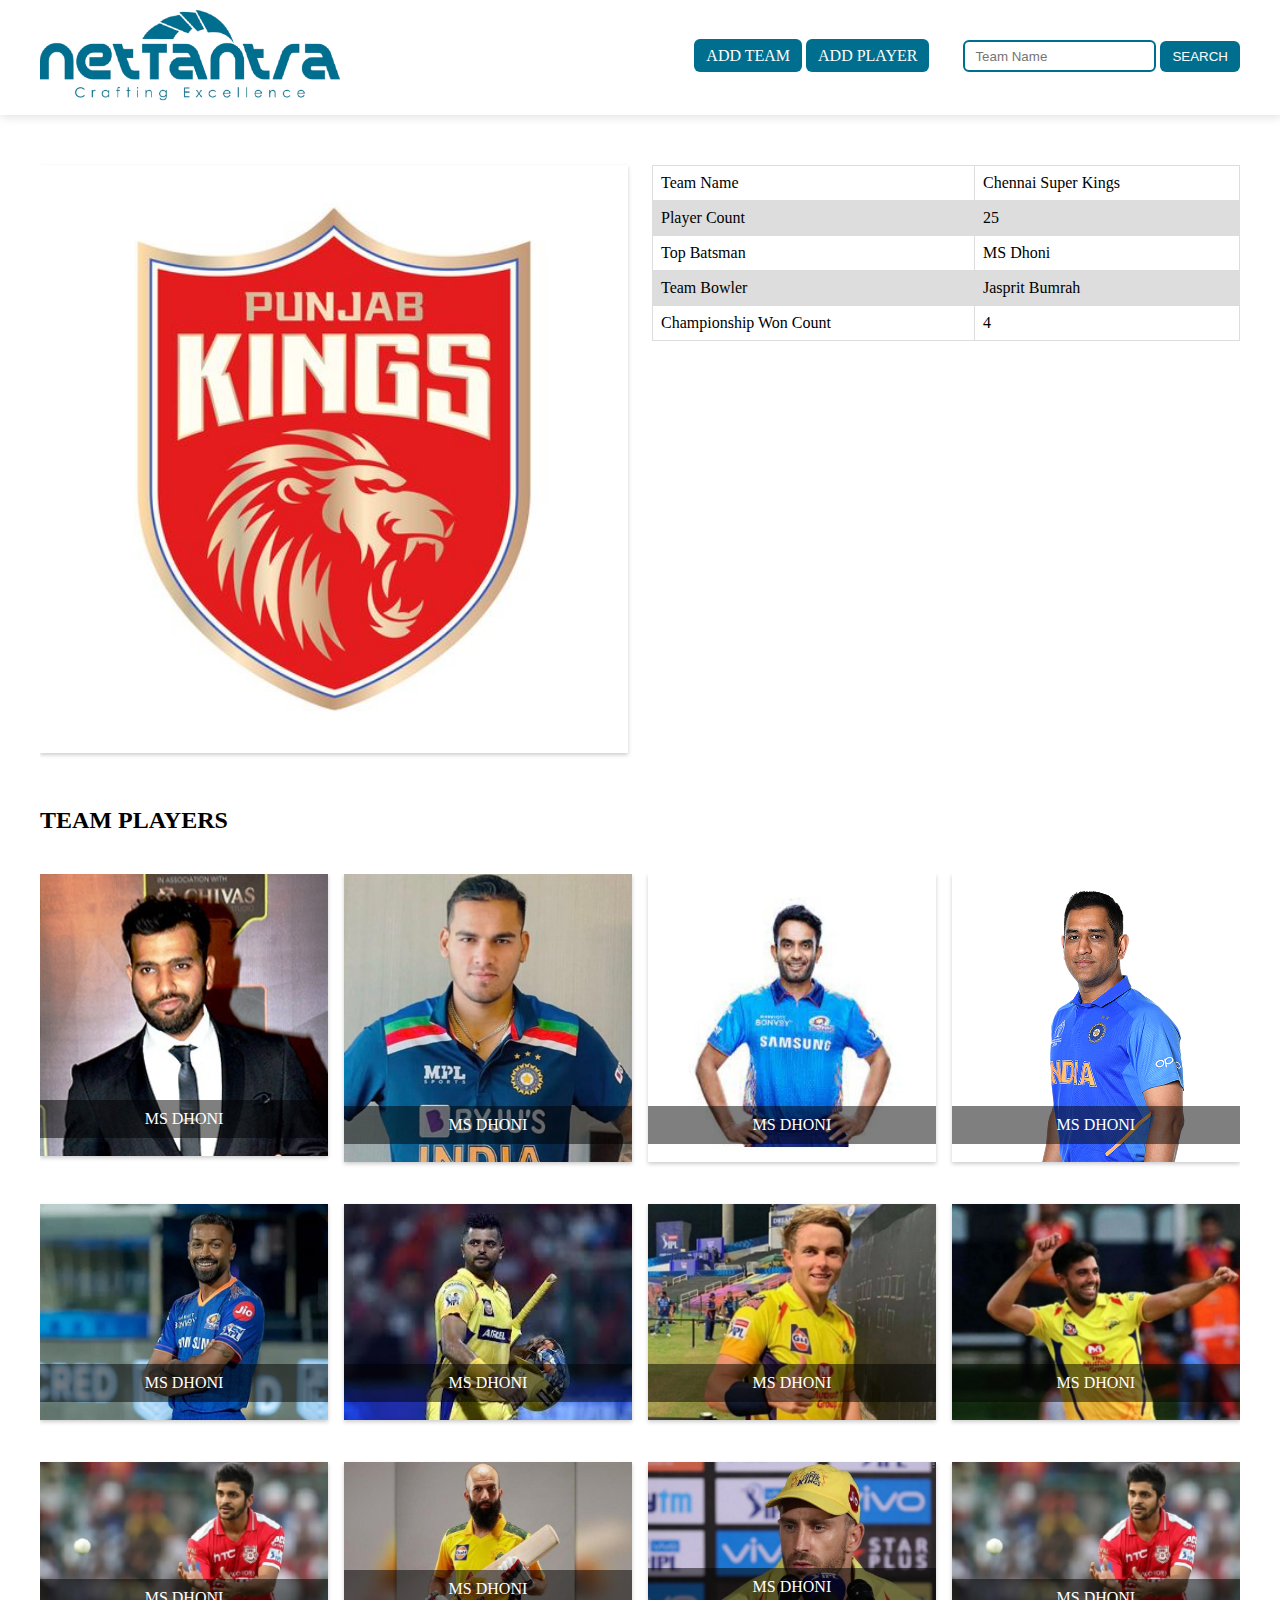
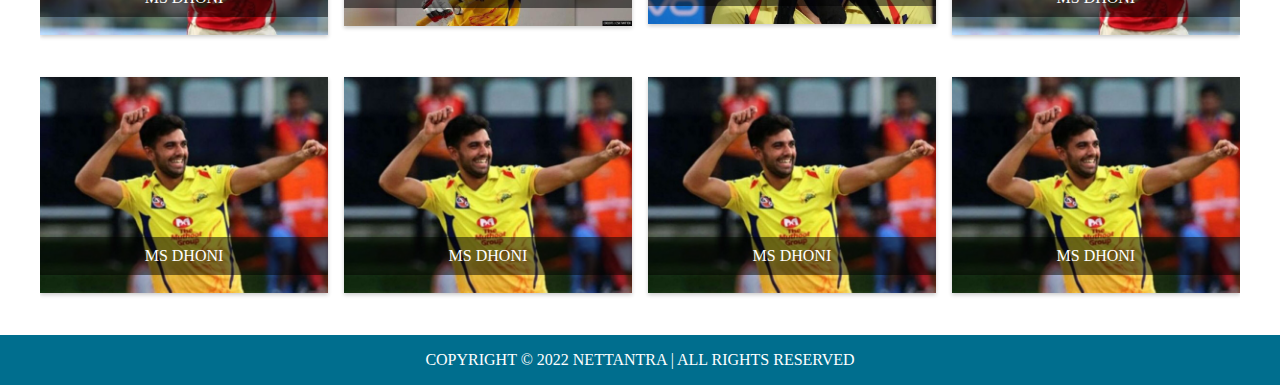
<file: pnb.html>
<!DOCTYPE html>
<html>
<head>
    <title>IPL Cricket Team</title>
    <meta name="viewport" content="width=device-width, initial-scale=1.0">
    <link rel="icon" href="/favicon.ico" type="image/x-icon">
    <link rel="stylesheet" href="style.css">
    <script src="script.js"></script>
</head>
<body class="team-page">
    <header>
        <div class="container">
            <div class="logo"><a href="/"><img src="logo.png" alt="logo" /></a></div>
            <div class="buttons">
                <a href="#">Add Team</a>
                <a href="#">Add Player</a>
                <input type="text" name="search_player" id="search_player" placeholder="Team Name" /> <button type="button" id="search_button">Search</button>
            </div>
        </div>
    </header>
    
    <main>
        <div class="container">
            <div class="team_info">
                <div class="team_image">
                    <img src="/images/pnb.png" alt=""/>
                </div>
                <div class="team_details">
                    <table>
                        <tr>
                            <td>Team Name</td>
                            <td>Chennai Super Kings</td>
                        </tr>
                        <tr>
                            <td>Player Count</td>
                            <td>25</td>
                        </tr>
                        <tr>
                            <td>Top Batsman</td>
                            <td>MS Dhoni</td>
                        </tr>
                        <tr>
                            <td>Team Bowler</td>
                            <td>Jasprit Bumrah</td>
                        </tr>
                        <tr>
                            <td>Championship Won Count</td>
                            <td>4</td>
                        </tr>
                    </table>
                </div>
            </div>
            
            <div class="team_players">
                <h2>Team Players</h2>
                <div class="player_wrapper">
                    <div class="individual_player">
                        <img src="/images/rohit.png" alt=""/>
                        <a href="player.html?id=1">MS Dhoni</a>
                    </div>
                    <div class="individual_player">
                        <img src="/images/rahul.png" alt=""/>
                        <a href="#">MS Dhoni</a>
                    </div>
                    <div class="individual_player">
                        <img src="/images/jayantaa.jpg" alt=""/>
                        <a href="#">MS Dhoni</a>
                    </div>
                    <div class="individual_player">
                        <img src="/images/msdhoni.jpg" alt=""/>
                        <a href="#">MS Dhoni</a>
                    </div>
                    <div class="individual_player">
                        <img src="/images/Hardik.png" alt=""/>
                        <a href="#">MS Dhoni</a>
                    </div>
                    <div class="individual_player">
                        <img src="/images/sureshraina.png" alt=""/>
                        <a href="#">MS Dhoni</a>
                    </div>
                    <div class="individual_player">
                        <img src="/images/Samkaran.png" alt=""/>
                        <a href="#">MS Dhoni</a>
                    </div>
                    <div class="individual_player">
                        <img src="/images/Deepak.png" alt=""/>
                        <a href="#">MS Dhoni</a>
                    </div>
                    <div class="individual_player">
                        <img src="/images/Shardul.png" alt=""/>
                        <a href="#">MS Dhoni</a>
                    </div>
                    <div class="individual_player">
                        <img src="/images/Alipull.png" alt=""/>
                        <a href="#">MS Dhoni</a>
                    </div>
                    <div class="individual_player">
                        <img src="/images/faf-du.png" alt=""/>
                        <a href="#">MS Dhoni</a>
                    </div>
                    <div class="individual_player">
                        <img src="/images/Shardul.png" alt=""/>
                        <a href="#">MS Dhoni</a>
                    </div>
                    <div class="individual_player">
                        <img src="/images/Deepak.png" alt=""/>
                        <a href="#">MS Dhoni</a>
                    </div>
                    <div class="individual_player">
                        <img src="/images/Deepak.png" alt=""/>
                        <a href="#">MS Dhoni</a>
                    </div>
                    <div class="individual_player">
                        <img src="/images/Deepak.png" alt=""/>
                        <a href="#">MS Dhoni</a>
                    </div>
                    <div class="individual_player">
                        <img src="/images/Deepak.png" alt=""/>
                        <a href="#">MS Dhoni</a>
                    </div>
                </div>
            </div>
        </div>
    </main>
    
    <footer>
        <div class="container">
            <div>Copyright &#169; 2022 Nettantra | All rights reserved</div>
        </div>
    </footer>
    <script src="script.js"></script>
</body>
</html>
</file>
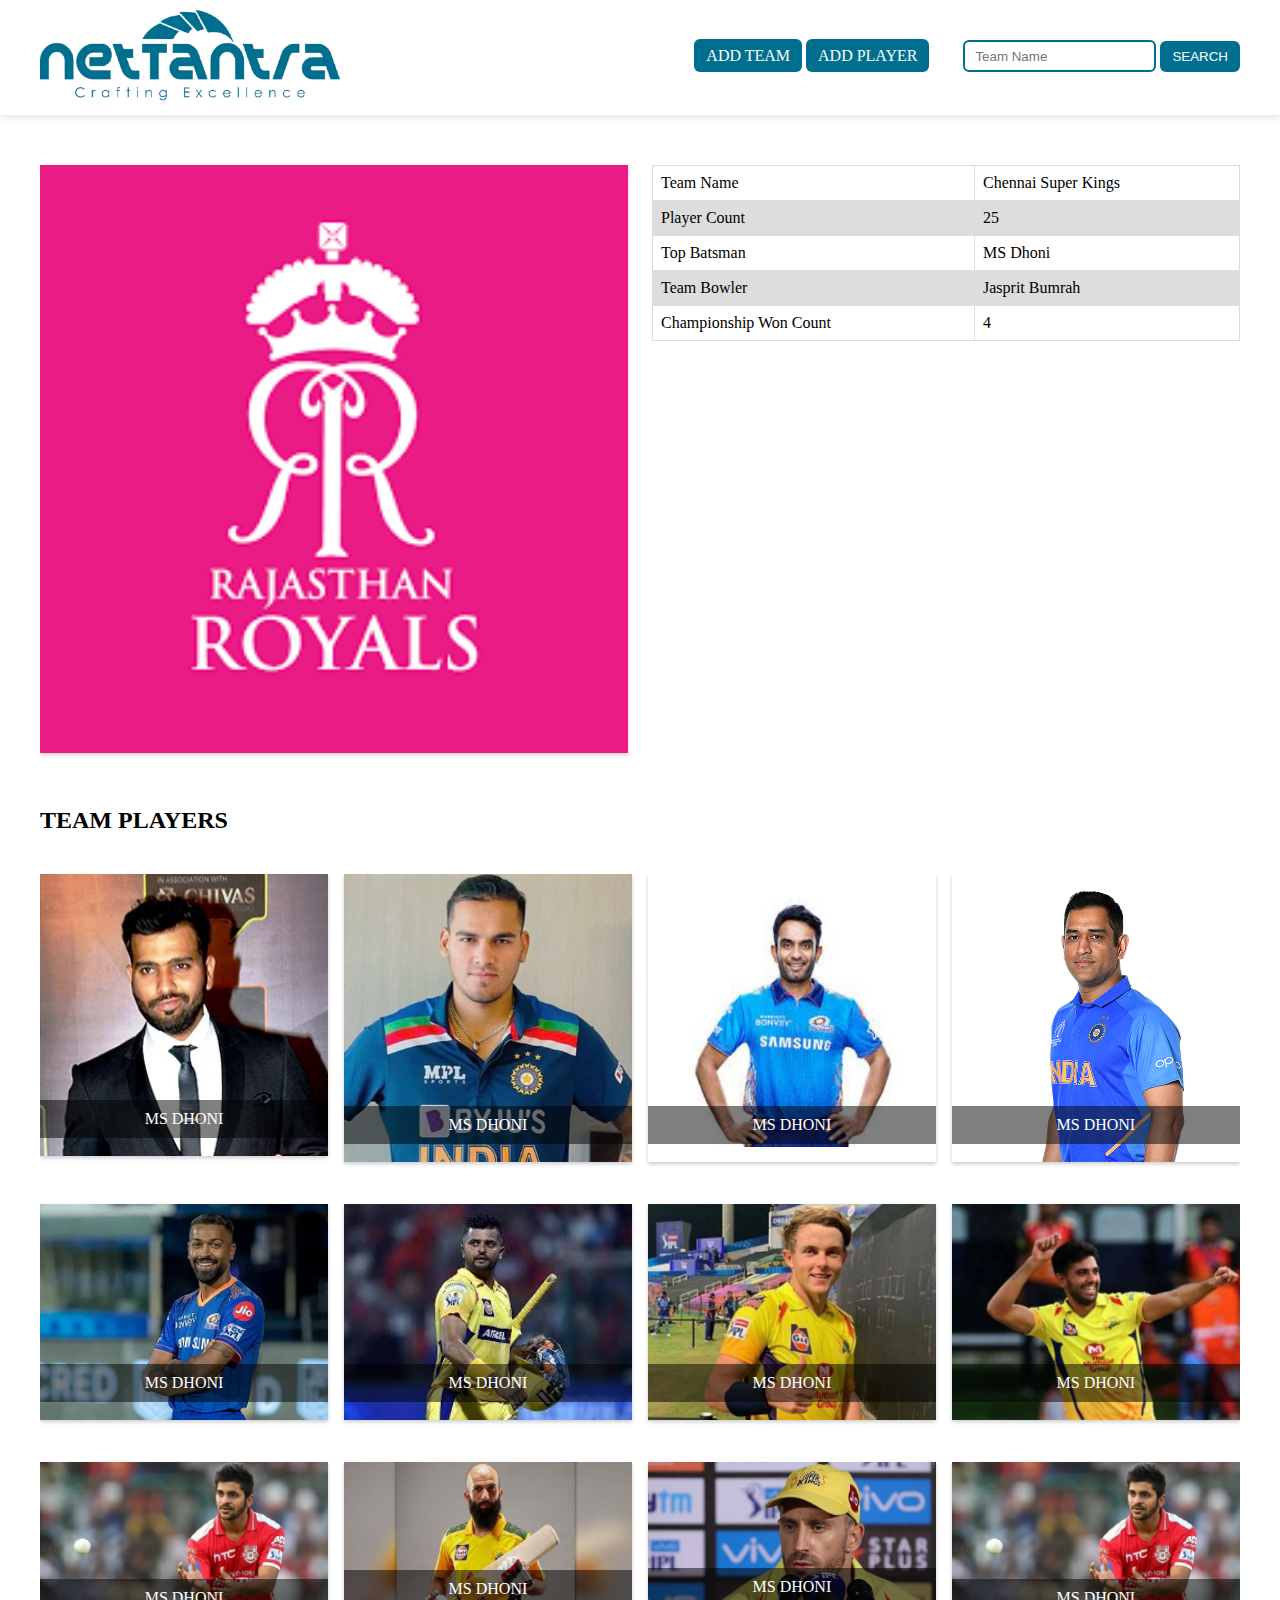
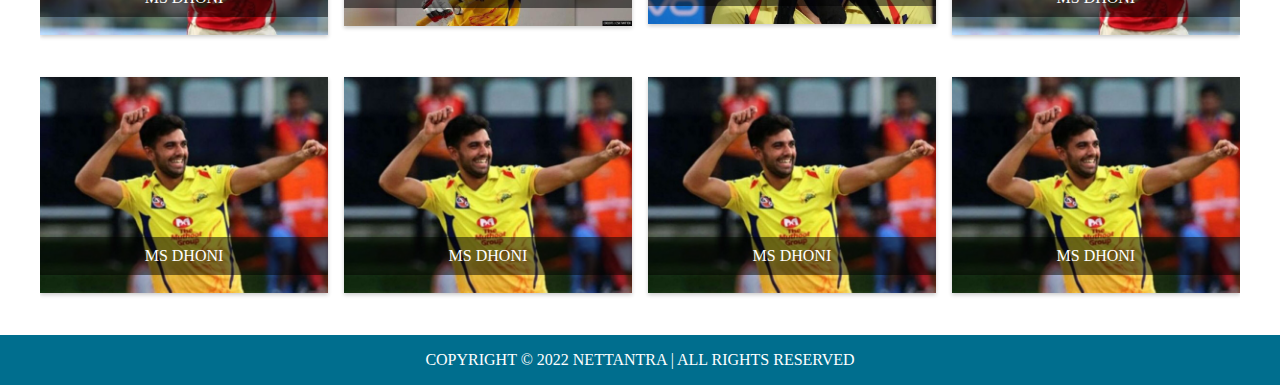
<file: rajastan.html>
<!DOCTYPE html>
<html>
<head>
    <title>IPL Cricket Team</title>
    <meta name="viewport" content="width=device-width, initial-scale=1.0">
    <link rel="icon" href="/favicon.ico" type="image/x-icon">
    <link rel="stylesheet" href="style.css">
</head>
<body class="team-page">
    <header>
        <div class="container">
            <div class="logo"><a href="/"><img src="logo.png" alt="logo" /></a></div>
            <div class="buttons">
                <a href="#">Add Team</a>
                <a href="#">Add Player</a>
                <input type="text" name="search_player" id="search_player" placeholder="Team Name" /> <button type="button" id="search_button">Search</button>
            </div>
        </div>
    </header>
    
    <main>
        <div class="container">
            <div class="team_info">
                <div class="team_image">
                    <img src="/images/Rajastan.png" alt=""/>
                </div>
                <div class="team_details">
                    <table>
                        <tr>
                            <td>Team Name</td>
                            <td>Chennai Super Kings</td>
                        </tr>
                        <tr>
                            <td>Player Count</td>
                            <td>25</td>
                        </tr>
                        <tr>
                            <td>Top Batsman</td>
                            <td>MS Dhoni</td>
                        </tr>
                        <tr>
                            <td>Team Bowler</td>
                            <td>Jasprit Bumrah</td>
                        </tr>
                        <tr>
                            <td>Championship Won Count</td>
                            <td>4</td>
                        </tr>
                    </table>
                </div>
            </div>
            
            <div class="team_players">
                <h2>Team Players</h2>
                <div class="player_wrapper">
                    <div class="individual_player">
                        <img src="/images/rohit.png" alt=""/>
                        <a href="player.html?id=1">MS Dhoni</a>
                    </div>
                    <div class="individual_player">
                        <img src="/images/rahul.png" alt=""/>
                        <a href="#">MS Dhoni</a>
                    </div>
                    <div class="individual_player">
                        <img src="/images/jayantaa.jpg" alt=""/>
                        <a href="#">MS Dhoni</a>
                    </div>
                    <div class="individual_player">
                        <img src="/images/msdhoni.jpg" alt=""/>
                        <a href="#">MS Dhoni</a>
                    </div>
                    <div class="individual_player">
                        <img src="/images/Hardik.png" alt=""/>
                        <a href="#">MS Dhoni</a>
                    </div>
                    <div class="individual_player">
                        <img src="/images/sureshraina.png" alt=""/>
                        <a href="#">MS Dhoni</a>
                    </div>
                    <div class="individual_player">
                        <img src="/images/Samkaran.png" alt=""/>
                        <a href="#">MS Dhoni</a>
                    </div>
                    <div class="individual_player">
                        <img src="/images/Deepak.png" alt=""/>
                        <a href="#">MS Dhoni</a>
                    </div>
                    <div class="individual_player">
                        <img src="/images/Shardul.png" alt=""/>
                        <a href="#">MS Dhoni</a>
                    </div>
                    <div class="individual_player">
                        <img src="/images/Alipull.png" alt=""/>
                        <a href="#">MS Dhoni</a>
                    </div>
                    <div class="individual_player">
                        <img src="/images/faf-du.png" alt=""/>
                        <a href="#">MS Dhoni</a>
                    </div>
                    <div class="individual_player">
                        <img src="/images/Shardul.png" alt=""/>
                        <a href="#">MS Dhoni</a>
                    </div>
                    <div class="individual_player">
                        <img src="/images/Deepak.png" alt=""/>
                        <a href="#">MS Dhoni</a>
                    </div>
                    <div class="individual_player">
                        <img src="/images/Deepak.png" alt=""/>
                        <a href="#">MS Dhoni</a>
                    </div>
                    <div class="individual_player">
                        <img src="/images/Deepak.png" alt=""/>
                        <a href="#">MS Dhoni</a>
                    </div>
                    <div class="individual_player">
                        <img src="/images/Deepak.png" alt=""/>
                        <a href="#">MS Dhoni</a>
                    </div>
                </div>
            </div>
        </div>
    </main>
    
    <footer>
        <div class="container">
            <div>Copyright &#169; 2022 Nettantra | All rights reserved</div>
        </div>
    </footer>
    <script src="script.js"></script>
</body>
</html>
</file>
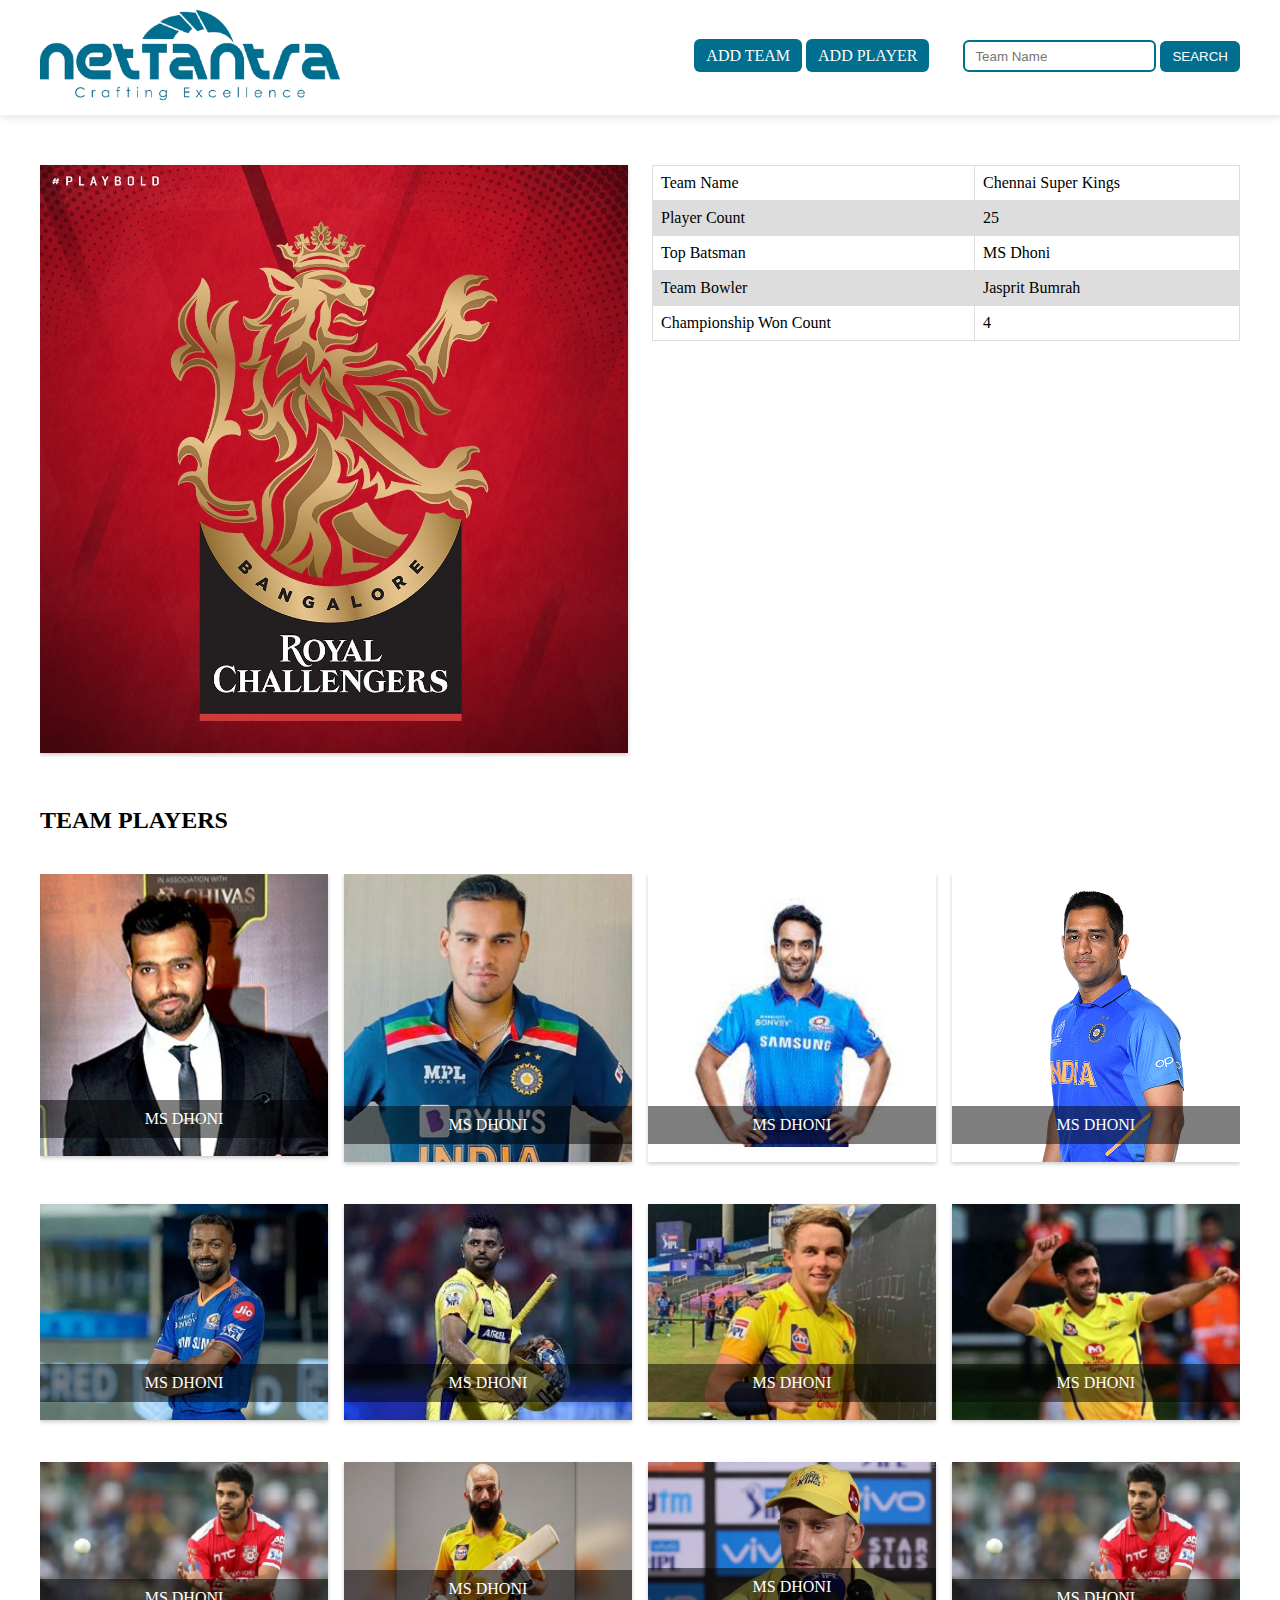
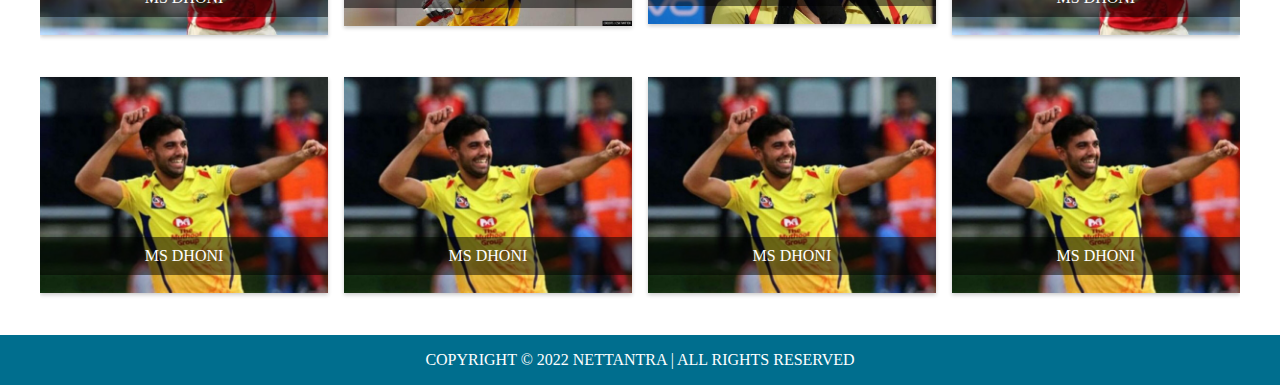
<file: rcb.html>
<!DOCTYPE html>
<html>
<head>
    <title>IPL Cricket Team</title>
    <meta name="viewport" content="width=device-width, initial-scale=1.0">
    <link rel="icon" href="/favicon.ico" type="image/x-icon">
    <link rel="stylesheet" href="style.css">
</head>
<body class="team-page">
    <header>
        <div class="container">
            <div class="logo"><a href="/"><img src="logo.png" alt="logo" /></a></div>
            <div class="buttons">
                <a href="#">Add Team</a>
                <a href="#">Add Player</a>
                <input type="text" name="search_player" id="search_player" placeholder="Team Name" /> <button type="button" id="search_button">Search</button>
            </div>
        </div>
    </header>
    
    <main>
        <div class="container">
            <div class="team_info">
                <div class="team_image">
                    <img src="/images/Rcb.jpg" alt=""/>
                </div>
                <div class="team_details">
                    <table>
                        <tr>
                            <td>Team Name</td>
                            <td>Chennai Super Kings</td>
                        </tr>
                        <tr>
                            <td>Player Count</td>
                            <td>25</td>
                        </tr>
                        <tr>
                            <td>Top Batsman</td>
                            <td>MS Dhoni</td>
                        </tr>
                        <tr>
                            <td>Team Bowler</td>
                            <td>Jasprit Bumrah</td>
                        </tr>
                        <tr>
                            <td>Championship Won Count</td>
                            <td>4</td>
                        </tr>
                    </table>
                </div>
            </div>
            
            <div class="team_players">
                <h2>Team Players</h2>
                <div class="player_wrapper">
                    <div class="individual_player">
                        <img src="/images/rohit.png" alt=""/>
                        <a href="player.html?id=1">MS Dhoni</a>
                    </div>
                    <div class="individual_player">
                        <img src="/images/rahul.png" alt=""/>
                        <a href="#">MS Dhoni</a>
                    </div>
                    <div class="individual_player">
                        <img src="/images/jayantaa.jpg" alt=""/>
                        <a href="#">MS Dhoni</a>
                    </div>
                    <div class="individual_player">
                        <img src="/images/msdhoni.jpg" alt=""/>
                        <a href="#">MS Dhoni</a>
                    </div>
                    <div class="individual_player">
                        <img src="/images/Hardik.png" alt=""/>
                        <a href="#">MS Dhoni</a>
                    </div>
                    <div class="individual_player">
                        <img src="/images/sureshraina.png" alt=""/>
                        <a href="#">MS Dhoni</a>
                    </div>
                    <div class="individual_player">
                        <img src="/images/Samkaran.png" alt=""/>
                        <a href="#">MS Dhoni</a>
                    </div>
                    <div class="individual_player">
                        <img src="/images/Deepak.png" alt=""/>
                        <a href="#">MS Dhoni</a>
                    </div>
                    <div class="individual_player">
                        <img src="/images/Shardul.png" alt=""/>
                        <a href="#">MS Dhoni</a>
                    </div>
                    <div class="individual_player">
                        <img src="/images/Alipull.png" alt=""/>
                        <a href="#">MS Dhoni</a>
                    </div>
                    <div class="individual_player">
                        <img src="/images/faf-du.png" alt=""/>
                        <a href="#">MS Dhoni</a>
                    </div>
                    <div class="individual_player">
                        <img src="/images/Shardul.png" alt=""/>
                        <a href="#">MS Dhoni</a>
                    </div>
                    <div class="individual_player">
                        <img src="/images/Deepak.png" alt=""/>
                        <a href="#">MS Dhoni</a>
                    </div>
                    <div class="individual_player">
                        <img src="/images/Deepak.png" alt=""/>
                        <a href="#">MS Dhoni</a>
                    </div>
                    <div class="individual_player">
                        <img src="/images/Deepak.png" alt=""/>
                        <a href="#">MS Dhoni</a>
                    </div>
                    <div class="individual_player">
                        <img src="/images/Deepak.png" alt=""/>
                        <a href="#">MS Dhoni</a>
                    </div>
                </div>
            </div>
        </div>
    </main>
    
    <footer>
        <div class="container">
            <div>Copyright &#169; 2022 Nettantra | All rights reserved</div>
        </div>
    </footer>
    <script src="script.js"></script>
</body>
</html>
</file>
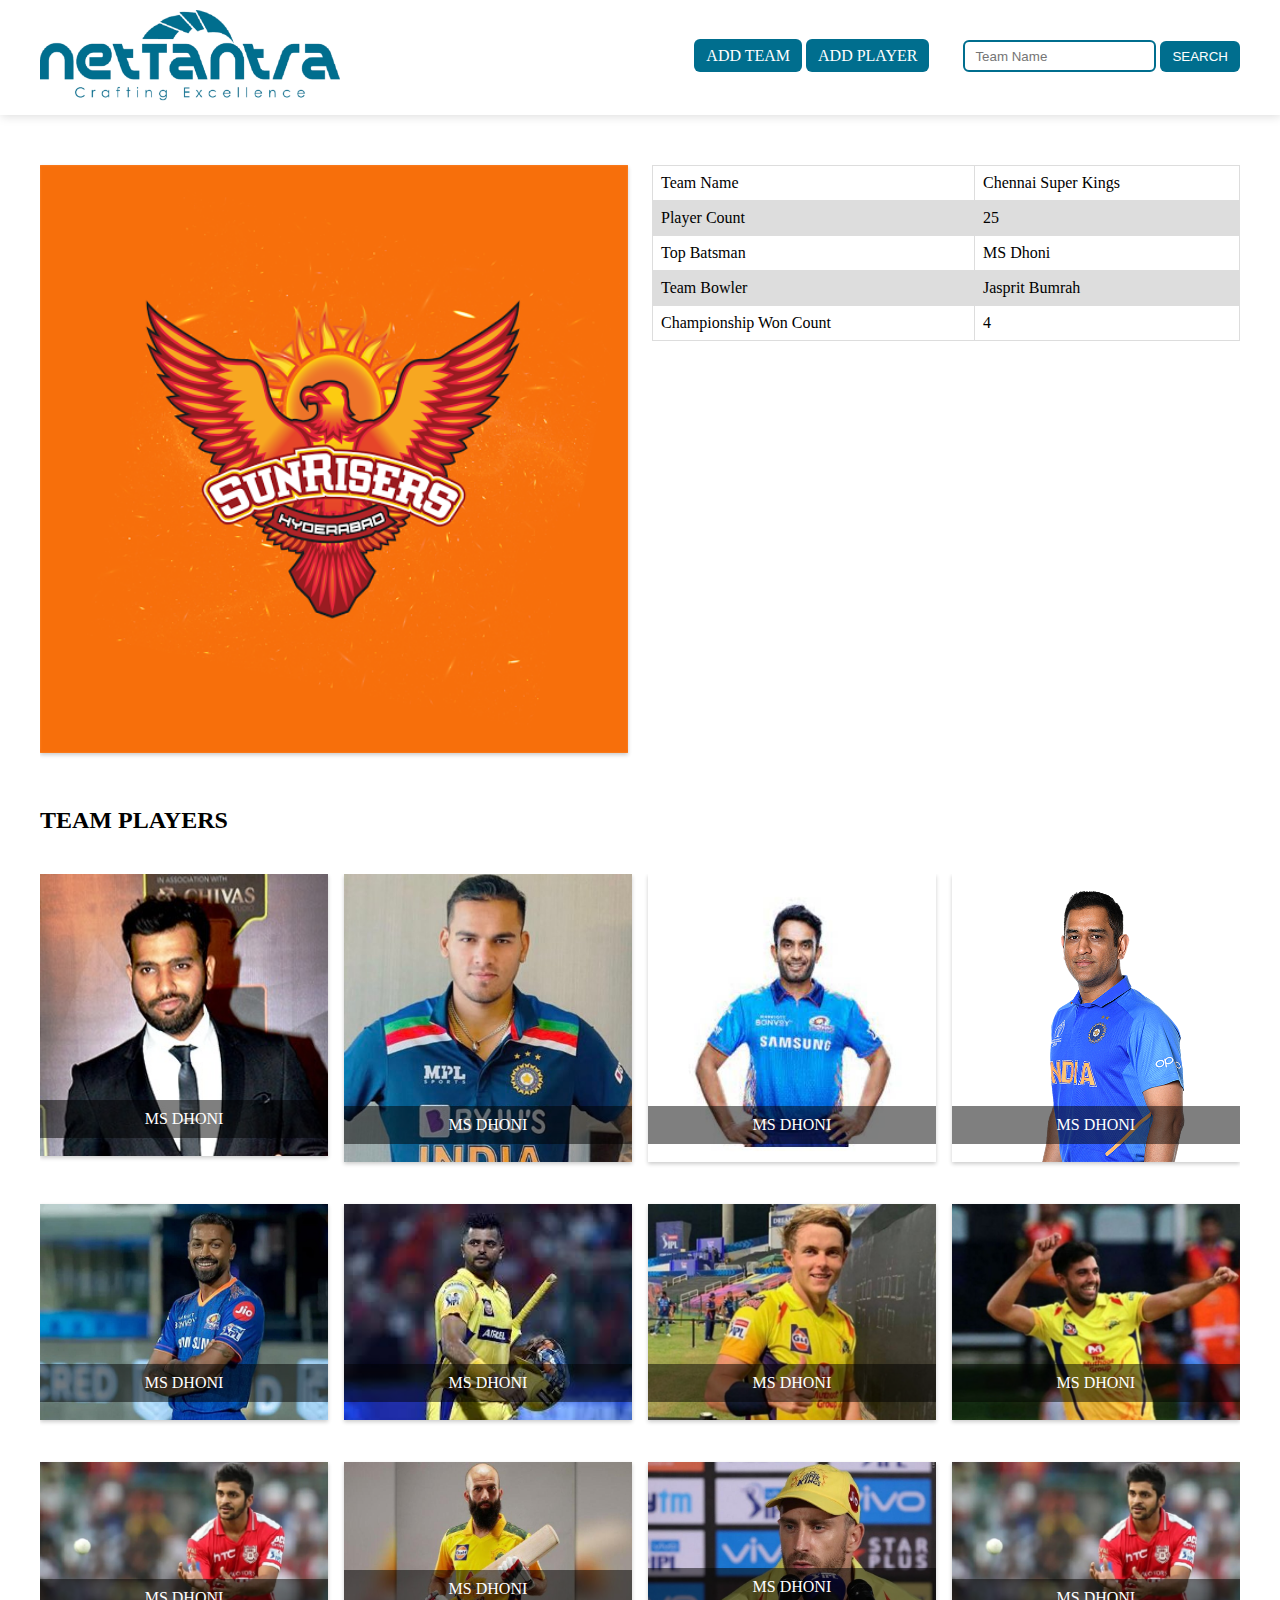
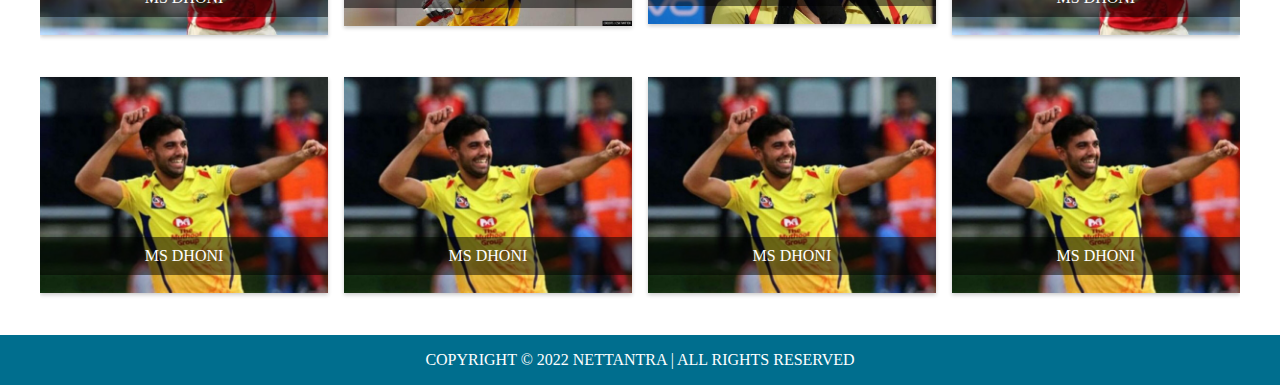
<file: sunrise.html>
<!DOCTYPE html>
<html>
<head>
    <title>IPL Cricket Team</title>
    <meta name="viewport" content="width=device-width, initial-scale=1.0">
    <link rel="icon" href="/favicon.ico" type="image/x-icon">
    <link rel="stylesheet" href="style.css">
</head>
<body class="team-page">
    <header>
        <div class="container">
            <div class="logo"><a href="/"><img src="logo.png" alt="logo" /></a></div>
            <div class="buttons">
                <a href="#">Add Team</a>
                <a href="#">Add Player</a>
                <input type="text" name="search_player" id="search_player" placeholder="Team Name" /> <button type="button" id="search_button">Search</button>
            </div>
        </div>
    </header>
    
    <main>
        <div class="container">
            <div class="team_info">
                <div class="team_image">
                    <img src="/images/sunrise.png" alt=""/>
                </div>
                <div class="team_details">
                    <table>
                        <tr>
                            <td>Team Name</td>
                            <td>Chennai Super Kings</td>
                        </tr>
                        <tr>
                            <td>Player Count</td>
                            <td>25</td>
                        </tr>
                        <tr>
                            <td>Top Batsman</td>
                            <td>MS Dhoni</td>
                        </tr>
                        <tr>
                            <td>Team Bowler</td>
                            <td>Jasprit Bumrah</td>
                        </tr>
                        <tr>
                            <td>Championship Won Count</td>
                            <td>4</td>
                        </tr>
                    </table>
                </div>
            </div>
            
            <div class="team_players">
                <h2>Team Players</h2>
                <div class="player_wrapper">
                    <div class="individual_player">
                        <img src="/images/rohit.png" alt=""/>
                        <a href="player.html?id=1">MS Dhoni</a>
                    </div>
                    <div class="individual_player">
                        <img src="/images/rahul.png" alt=""/>
                        <a href="#">MS Dhoni</a>
                    </div>
                    <div class="individual_player">
                        <img src="/images/jayantaa.jpg" alt=""/>
                        <a href="#">MS Dhoni</a>
                    </div>
                    <div class="individual_player">
                        <img src="/images/msdhoni.jpg" alt=""/>
                        <a href="#">MS Dhoni</a>
                    </div>
                    <div class="individual_player">
                        <img src="/images/Hardik.png" alt=""/>
                        <a href="#">MS Dhoni</a>
                    </div>
                    <div class="individual_player">
                        <img src="/images/sureshraina.png" alt=""/>
                        <a href="#">MS Dhoni</a>
                    </div>
                    <div class="individual_player">
                        <img src="/images/Samkaran.png" alt=""/>
                        <a href="#">MS Dhoni</a>
                    </div>
                    <div class="individual_player">
                        <img src="/images/Deepak.png" alt=""/>
                        <a href="#">MS Dhoni</a>
                    </div>
                    <div class="individual_player">
                        <img src="/images/Shardul.png" alt=""/>
                        <a href="#">MS Dhoni</a>
                    </div>
                    <div class="individual_player">
                        <img src="/images/Alipull.png" alt=""/>
                        <a href="#">MS Dhoni</a>
                    </div>
                    <div class="individual_player">
                        <img src="/images/faf-du.png" alt=""/>
                        <a href="#">MS Dhoni</a>
                    </div>
                    <div class="individual_player">
                        <img src="/images/Shardul.png" alt=""/>
                        <a href="#">MS Dhoni</a>
                    </div>
                    <div class="individual_player">
                        <img src="/images/Deepak.png" alt=""/>
                        <a href="#">MS Dhoni</a>
                    </div>
                    <div class="individual_player">
                        <img src="/images/Deepak.png" alt=""/>
                        <a href="#">MS Dhoni</a>
                    </div>
                    <div class="individual_player">
                        <img src="/images/Deepak.png" alt=""/>
                        <a href="#">MS Dhoni</a>
                    </div>
                    <div class="individual_player">
                        <img src="/images/Deepak.png" alt=""/>
                        <a href="#">MS Dhoni</a>
                    </div>
                </div>
            </div>
        </div>
    </main>
    
    <footer>
        <div class="container">
            <div>Copyright &#169; 2022 Nettantra | All rights reserved</div>
        </div>
    </footer>
    <script src="script.js"></script>
</body>
</html>
</file>
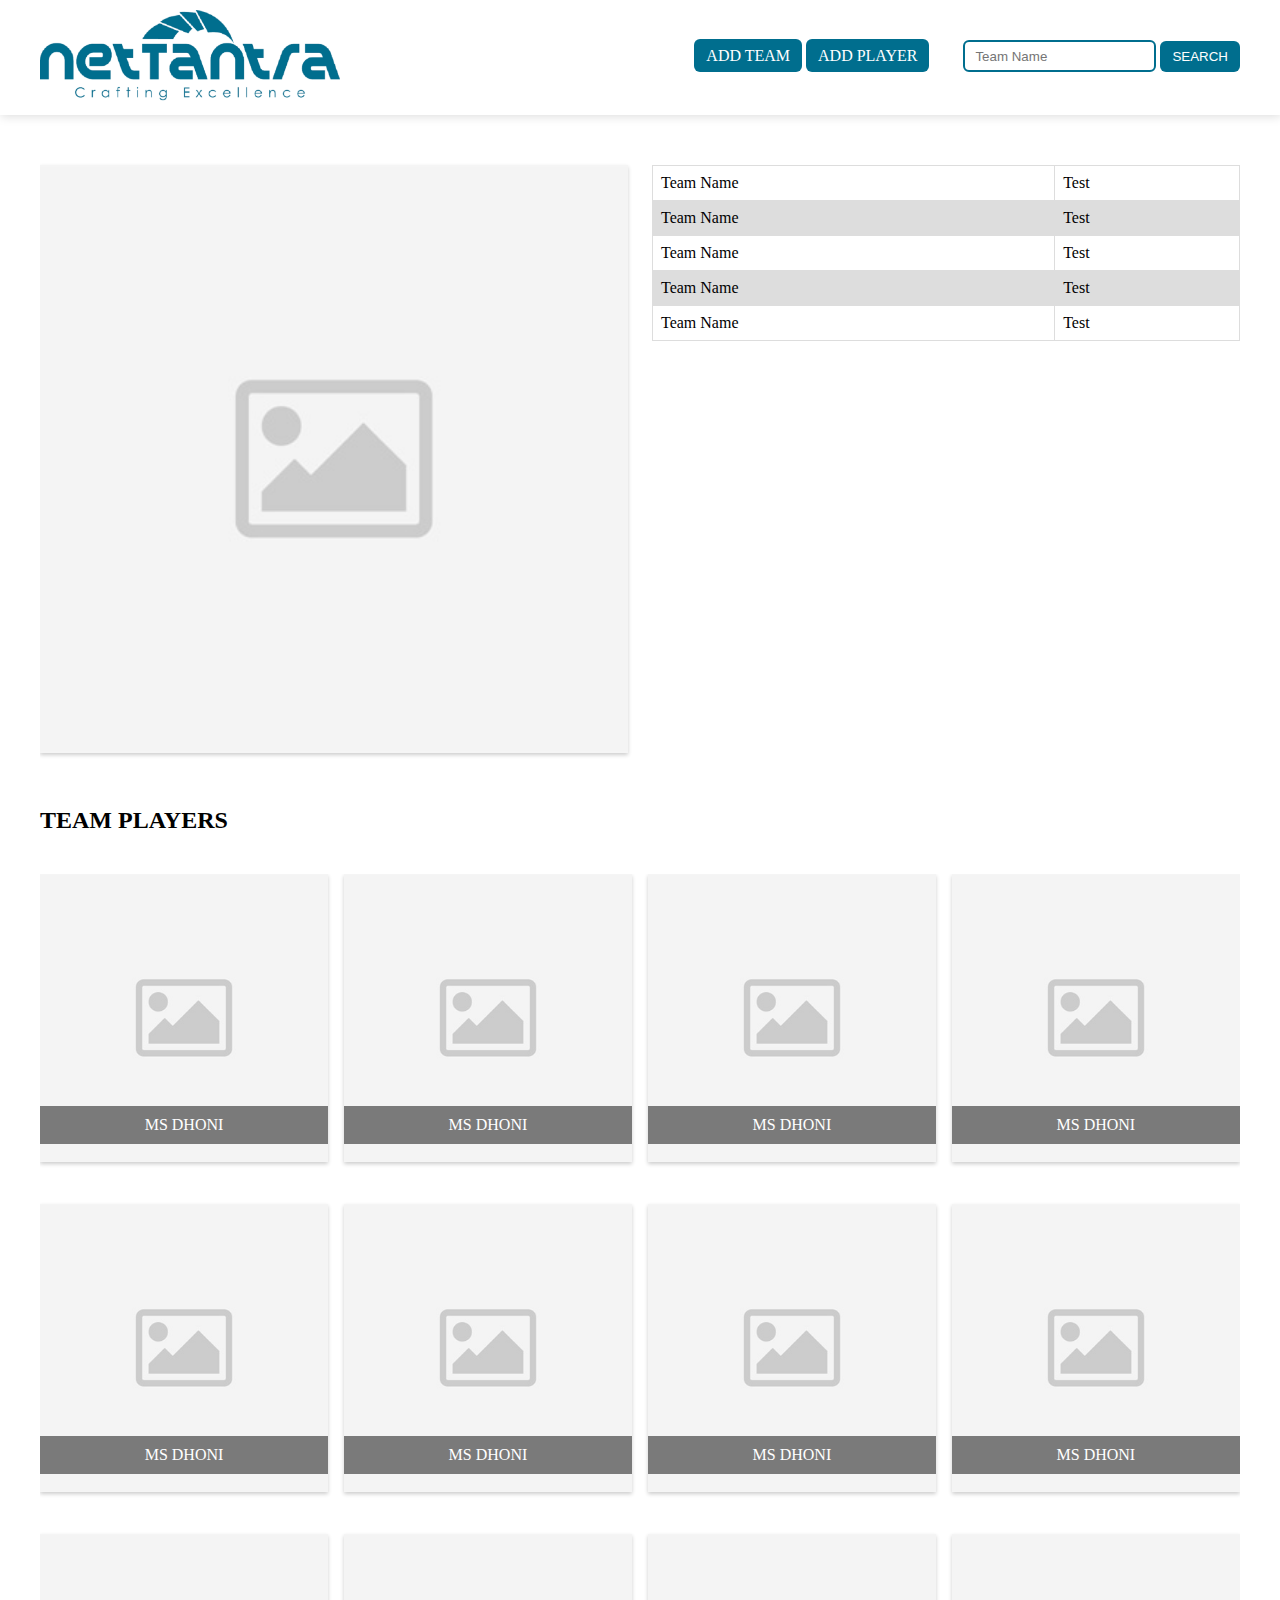
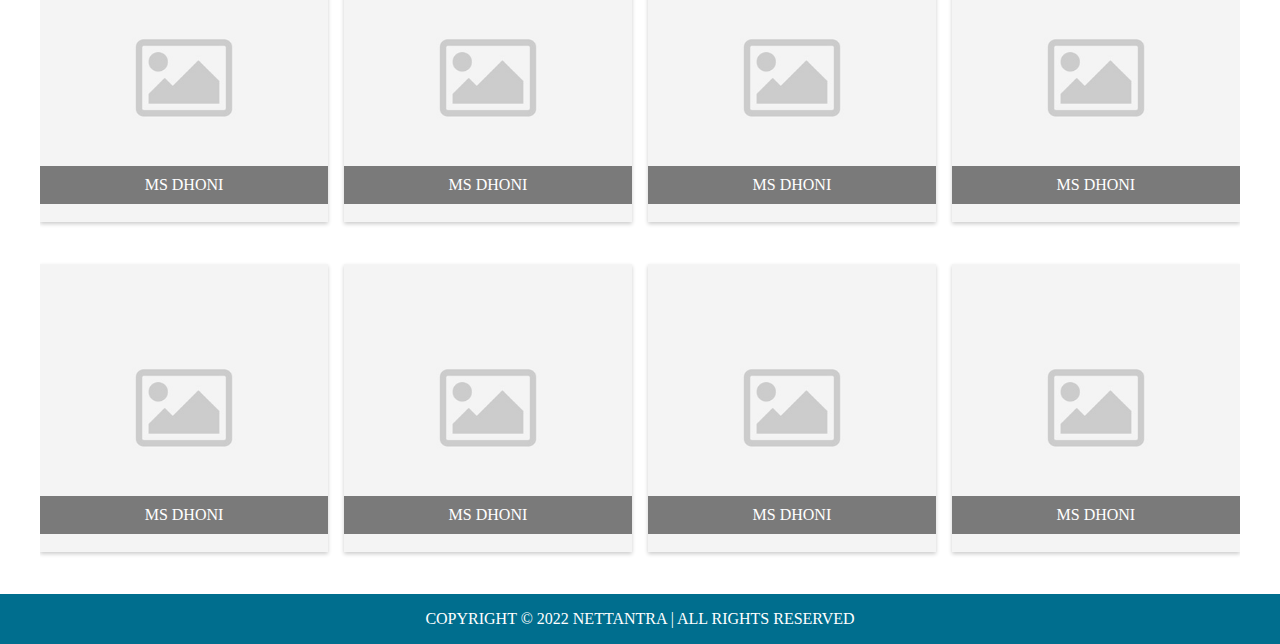
<file: team.html>
<!DOCTYPE html>
<html>
<head>
    <title>IPL Cricket Team</title>
    <meta name="viewport" content="width=device-width, initial-scale=1.0">
    <link rel="icon" href="/favicon.ico" type="image/x-icon">
    <link rel="stylesheet" href="style.css">
</head>
<body class="team-page">
    <header>
        <div class="container">
            <div class="logo"><a href="/"><img src="logo.png" alt="logo" /></a></div>
            <div class="buttons">
                <a href="#">Add Team</a>
                <a href="#">Add Player</a>
                <input type="text" name="search_player" id="search_player" placeholder="Team Name" /> <button type="button" id="search_button">Search</button>
            </div>
        </div>
    </header>
    
    <main>
        <div class="container">
            <div class="team_info">
                <div class="team_image">
                    <img src="/images/square.jpg" alt=""/>
                </div>
                <div class="team_details">
                    <table>
                        <tr>
                            <td>Team Name</td>
                            <td>Test</td>
                        </tr>
                        <tr>
                            <td>Team Name</td>
                            <td>Test</td>
                        </tr>
                        <tr>
                            <td>Team Name</td>
                            <td>Test</td>
                        </tr>
                        <tr>
                            <td>Team Name</td>
                            <td>Test</td>
                        </tr>
                        <tr>
                            <td>Team Name</td>
                            <td>Test</td>
                        </tr>
                    </table>
                </div>
            </div>
            
            <div class="team_players">
                <h2>Team Players</h2>
                <div class="player_wrapper">
                    <div class="individual_player">
                        <img src="/images/square.jpg" alt=""/>
                        <a href="player.html?id=1">MS Dhoni</a>
                    </div>
                    <div class="individual_player">
                        <img src="/images/square.jpg" alt=""/>
                        <a href="#">MS Dhoni</a>
                    </div>
                    <div class="individual_player">
                        <img src="/images/square.jpg" alt=""/>
                        <a href="#">MS Dhoni</a>
                    </div>
                    <div class="individual_player">
                        <img src="/images/square.jpg" alt=""/>
                        <a href="#">MS Dhoni</a>
                    </div>
                    <div class="individual_player">
                        <img src="/images/square.jpg" alt=""/>
                        <a href="#">MS Dhoni</a>
                    </div>
                    <div class="individual_player">
                        <img src="/images/square.jpg" alt=""/>
                        <a href="#">MS Dhoni</a>
                    </div>
                    <div class="individual_player">
                        <img src="/images/square.jpg" alt=""/>
                        <a href="#">MS Dhoni</a>
                    </div>
                    <div class="individual_player">
                        <img src="/images/square.jpg" alt=""/>
                        <a href="#">MS Dhoni</a>
                    </div>
                    <div class="individual_player">
                        <img src="/images/square.jpg" alt=""/>
                        <a href="#">MS Dhoni</a>
                    </div>
                    <div class="individual_player">
                        <img src="/images/square.jpg" alt=""/>
                        <a href="#">MS Dhoni</a>
                    </div>
                    <div class="individual_player">
                        <img src="/images/square.jpg" alt=""/>
                        <a href="#">MS Dhoni</a>
                    </div>
                    <div class="individual_player">
                        <img src="/images/square.jpg" alt=""/>
                        <a href="#">MS Dhoni</a>
                    </div>
                    <div class="individual_player">
                        <img src="/images/square.jpg" alt=""/>
                        <a href="#">MS Dhoni</a>
                    </div>
                    <div class="individual_player">
                        <img src="/images/square.jpg" alt=""/>
                        <a href="#">MS Dhoni</a>
                    </div>
                    <div class="individual_player">
                        <img src="/images/square.jpg" alt=""/>
                        <a href="#">MS Dhoni</a>
                    </div>
                    <div class="individual_player">
                        <img src="/images/square.jpg" alt=""/>
                        <a href="#">MS Dhoni</a>
                    </div>
                </div>
            </div>
        </div>
    </main>
    
    <footer>
        <div class="container">
            <div>Copyright &#169; 2022 Nettantra | All rights reserved</div>
        </div>
    </footer>
    <script src="script.js"></script>
</body>
</html>
</file>
<file: style.css>
body {
    margin: 0;
}

.container {
    max-width: 1200px;
    margin: 0 auto;
}

header {
    clear: both;
    overflow: hidden;
    padding: 10px 0px;
    box-shadow: 1px 1px 10px rgb(0 0 0 / 15%);
}

.logo {
    width: 300px;
    float: left;
}

.logo img {
    width: 100%;
}

.buttons {
    float: right;
    padding-top: 30px;
}

.buttons a {
    background-color: #006e8e;
    color: #fff;
    text-decoration: none;
    text-transform: uppercase;
    padding: 8px 12px;
    border-radius: 6px;
}

.buttons a:hover {
    background-color: #003b4d;
}

#search_player {
    height: 26px;
    border: 2px solid #006e8e;
    border-radius: 6px;
    padding-left: 10px;
    margin-left: 30px;
}

#search_button, #add_team_submit, #add_player_submit {
    background-color: #006e8e;
    border: none;
    color: #fff;
    text-transform: uppercase;
    padding: 8px 12px;
    border-radius: 6px;
    cursor: pointer;
}

#search_button:hover, #add_team_submit:hover, #add_player_submit:hover {
    background-color: #003b4d;
}

footer {
    background-color: #006e8e;
    text-align: center;
    color: #fff;
    padding: 16px 0px;
    text-transform: uppercase;
}

main {
    min-height: 500px;
}

main h1 {
    color: #006e8e;
    text-transform: uppercase;
    text-align: center;
    margin: 50px 0px;
}

.team_info, .player_info {
    clear: both;
    overflow: hidden;
    padding: 50px 0px;
}

.team_image, .player_image {
    float: left;
    width: 49%;
}

.team_image img, .player_image img {
    width: 100%;
    box-shadow: 0 2px 4px 0 rgb(0 0 0 / 20%);
}

.individual_team img:hover, .individual_player img:hover {
    box-shadow: 0 8px 16px 0 rgb(0 0 0 / 20%);
}

.team_details, .player_details {
    float: right;
    width: 49%;
}

.team_details table, .player_details table {
    border-collapse: collapse;
    width: 100%;
}

.team_details tr:nth-child(even), .player_details tr:nth-child(even) {
    background-color: #dddddd;
}

.team_details td, .player_details td {
    border: 1px solid #dddddd;
    text-align: left;
    padding: 8px;
}

.team_wrapper, .player_wrapper {
    clear: both;
    overflow: hidden;
}

.team_players h2 {
    margin-top: 0px;
    margin-bottom: 40px;
    text-transform: uppercase;
}

.individual_team, .individual_player {
    width: 24%;
    float: left;
    margin-right: 1.33%;
}

.individual_team img, .individual_player img {
    width: 100%;
    box-shadow: 0 2px 4px 0 rgb(0 0 0 / 20%);
}

.individual_team:nth-child(4n), .individual_player:nth-child(4n) {
    margin-right: 0px;
}

.individual_team a, .individual_player a {
    text-transform: uppercase;
    text-decoration: none;
    color: #fff;
    background-color: rgba(0,0,0,0.5);
    display: inherit;
    text-align: center;
    padding: 10px 0px;
    position: relative;
    bottom: 60px;
}

#add_team_form, #add_player_form {
    width: 400px;
    margin: 0 auto;
    padding: 30px;
    background-color: #f9f9f9;
    border-radius: 8px;
}

#add_team_form input, #add_player_form input {
    width: 100%;
    margin-bottom: 8px;
    padding: 8px 10px;
    border-radius: 4px;
}



@media screen and (max-width:800px) {
    
.container {
    padding: 0px 8px;
}

.logo {
    float: none;
    margin: 0 auto;
}

.buttons {
    float: none;
    text-align: center;
}

#search_player {
    margin-left: 0px;
    margin-top: 20px;
    margin-bottom: 12px;
}

.individual_team, .individual_player {
    width: 49%;
    margin-right: 2%;
}

.individual_team:nth-child(2n), .individual_player:nth-child(2n) {
    margin-right: 0px;
}

footer {
    font-size: 12px;
}

.team_image, .player_image {
    float: none;
    width: 100%;
}

.team_details, .player_details {
    float: none;
    width: 100%;
    margin-top: 30px;
}




}
</file>
